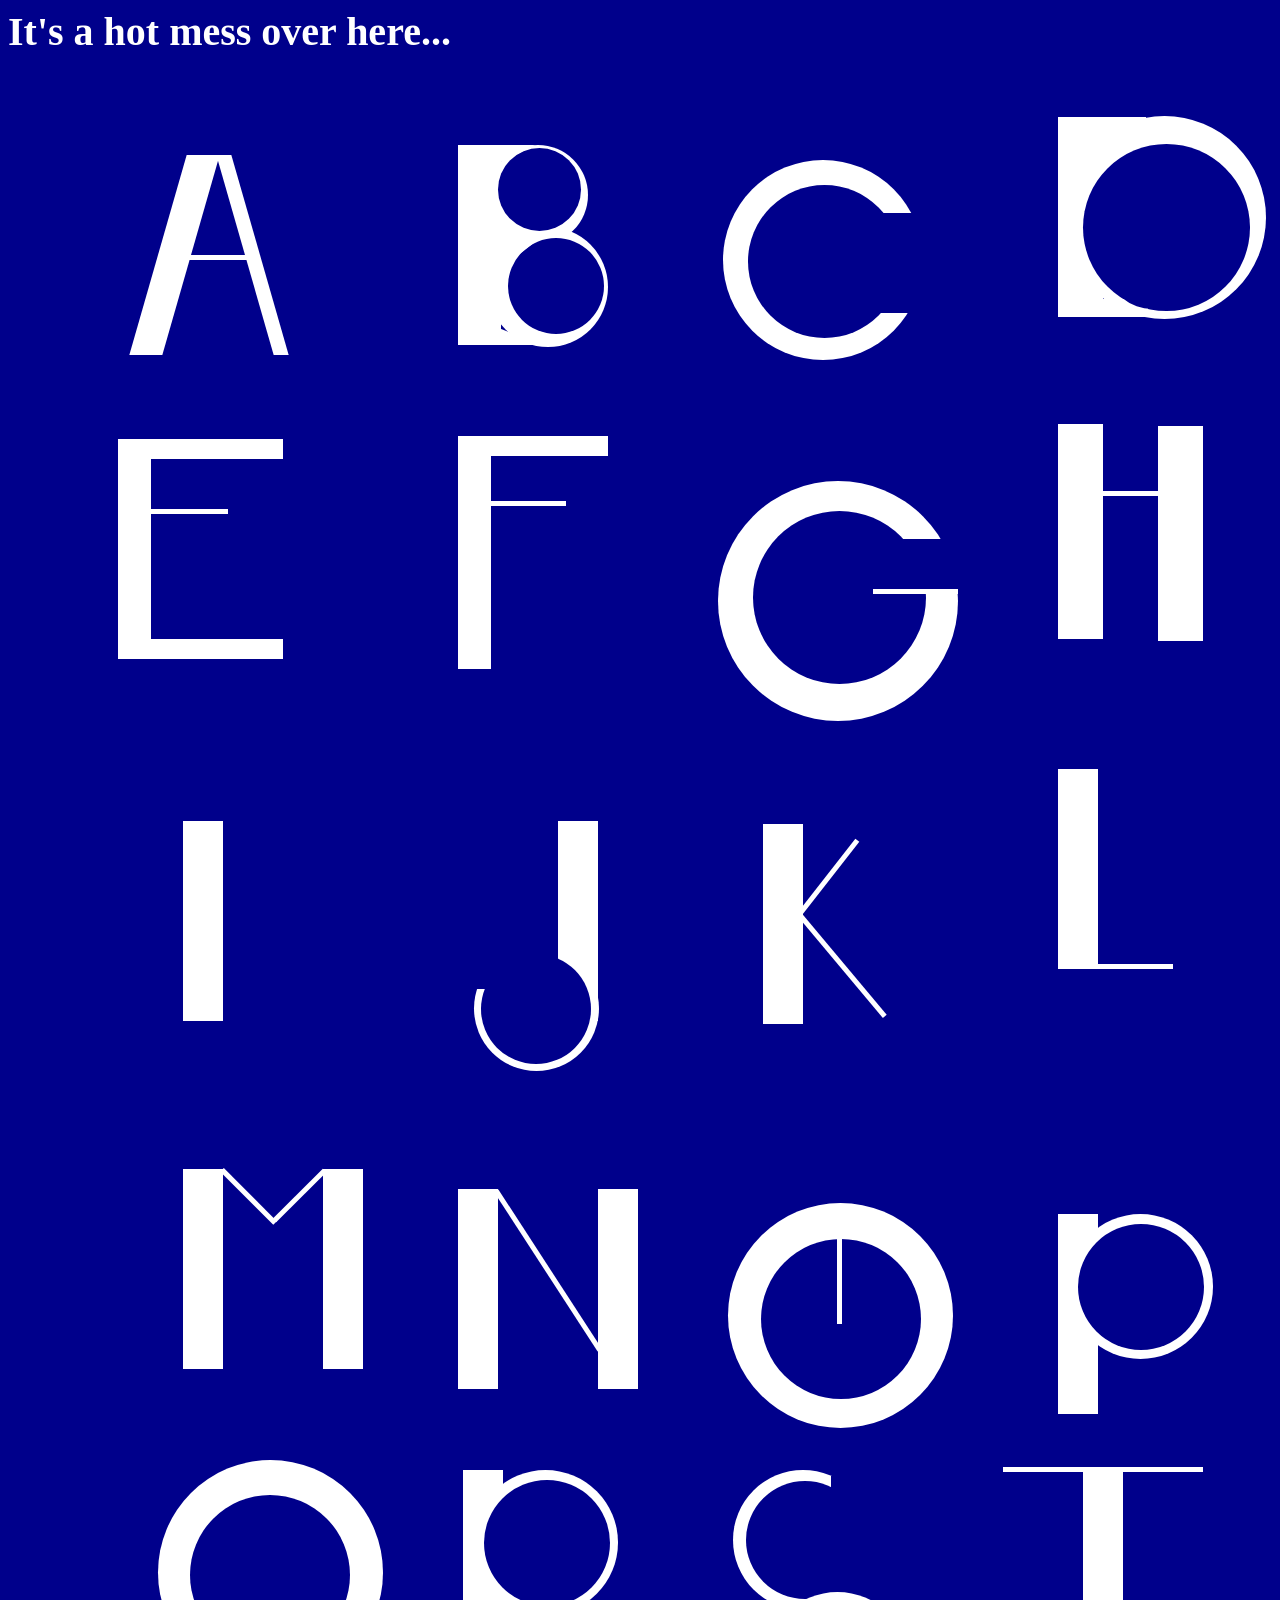
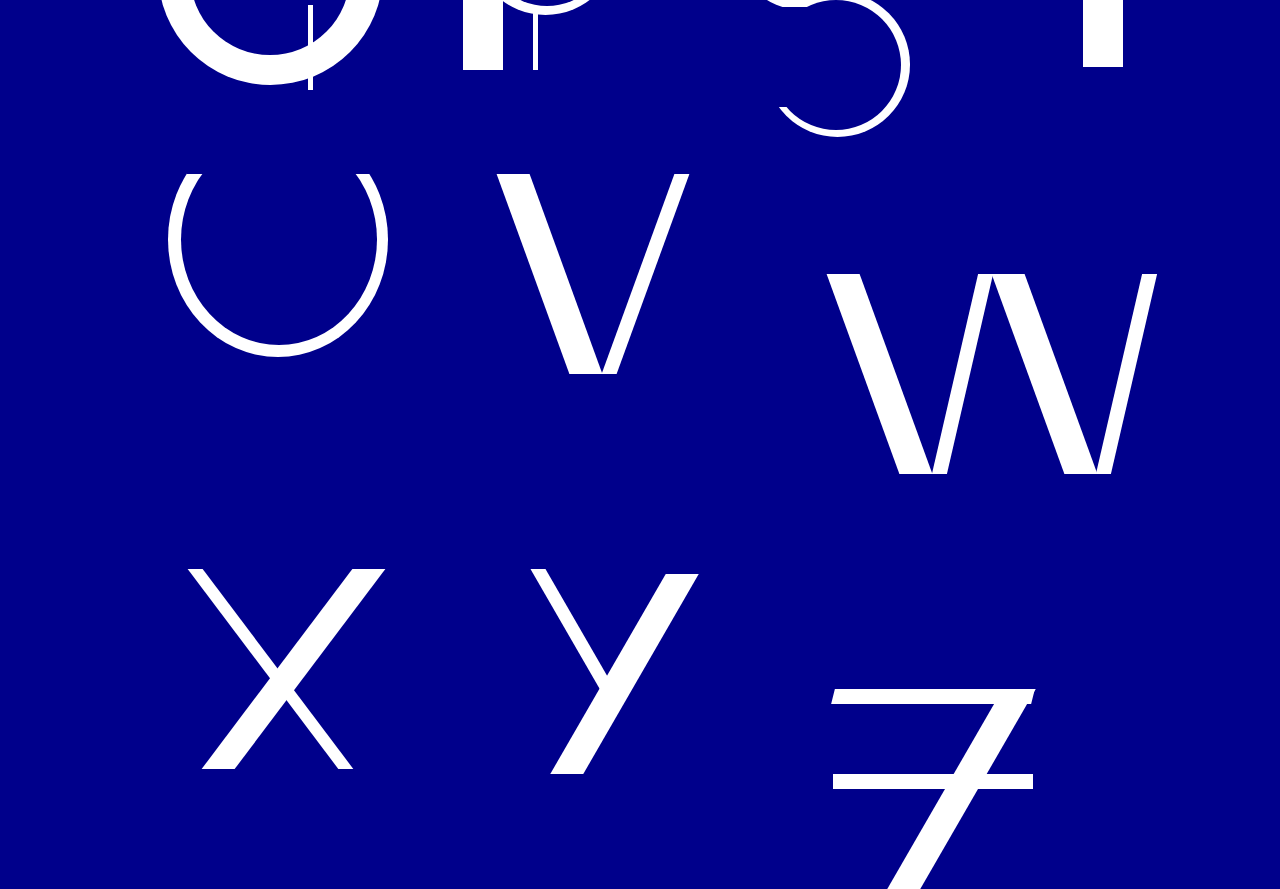
<file: AlphabetMess.html>
<!doctype.html> 
<html>
	<head> 

		<title> AL pha bet</title>

		<link rel="stylesheet" href="AlphabetMessMain.css">

	</head>

	<body>

		<h1> It's a hot mess over here... </h1>

		<div class="A01"></div>
		<div class="A02"></div>
		<div class="A03"></div>

		<div class="B01"></div>
		<div class="B02"></div>
		<div class="B03"></div>
		<div class="B04"></div>
		<div class="B05"></div>
		<div class="B06"></div>
		<div class="B07"></div>
		<div class="B08"></div>

		<div class="C01"></div>
		<div class="C02"></div>
		<div class="C03"></div>

		<div class="D01"></div>
		<div class="D02"></div>
		<div class="D03"></div>
		<div class="D04"></div>
		<div class="D05"></div>
		<div class="D06"></div>

		<div class="E01"></div>
		<div class="E02"></div>
		<div class="E03"></div>
		<div class="E04"></div>

		<div class="F01"></div>
		<div class="F02"></div>
		<div class="F03"></div>

		<div class="G01"></div>
		<div class="G02"></div>
		<div class="G03"></div>
		<div class="G04"></div>

		<div class="H01"></div>
		<div class="H02"></div>
		<div class="H03"></div>

		<div class="I01"></div>

		<div class="J01"></div>
		<div class="J02"></div>
		<div class="J03"></div>
		<div class="J04"></div>

		<div class="K01"></div>
		<div class="K02"></div>
		<div class="K03"></div>

		<div class="L01"></div>
		<div class="L02"></div>

		<div class="M01"></div>
		<div class="M02"></div>
		<div class="M03"></div>
		<div class="M04"></div>

		<div class="N01"></div>
		<div class="N02"></div>
		<div class="N03"></div>

		<div class="O01"></div>
		<div class="O02"></div>
		<div class="O03"></div>

		<div class="P01"></div>
		<div class="P02"></div>
		<div class="P03"></div>

		<div class="Q01"></div>
		<div class="Q02"></div>
		<div class="Q03"></div>

		<div class="R01"></div>
		<div class="R02"></div>
		<div class="R03"></div>
		<div class="R04"></div>

		<div class="S01"></div>
		<div class="S02"></div>
		<div class="S03"></div>
		<div class="S04"></div>
		<div class="S05"></div>
		<div class="S06"></div>
		<div class="S07"></div>
		<div class="S08"></div>

		<div class="T01"></div>
		<div class="T02"></div>

		<div class="U01"></div>
		<div class="U02"></div>
		<div class="U03"></div>

		<div class="V01"></div>
		<div class="V02"></div>

		<div class="W01"></div>
		<div class="W02"></div>
		<div class="W03"></div>
		<div class="W04"></div>

		<div class="X01"></div>
		<div class="X02"></div>

		<div class="Y01"></div>
		<div class="Y02"></div>
		
		<div class="Z01"></div>
		<div class="Z02"></div>
		<div class="Z03"></div>

	</body>
</html>
</file>
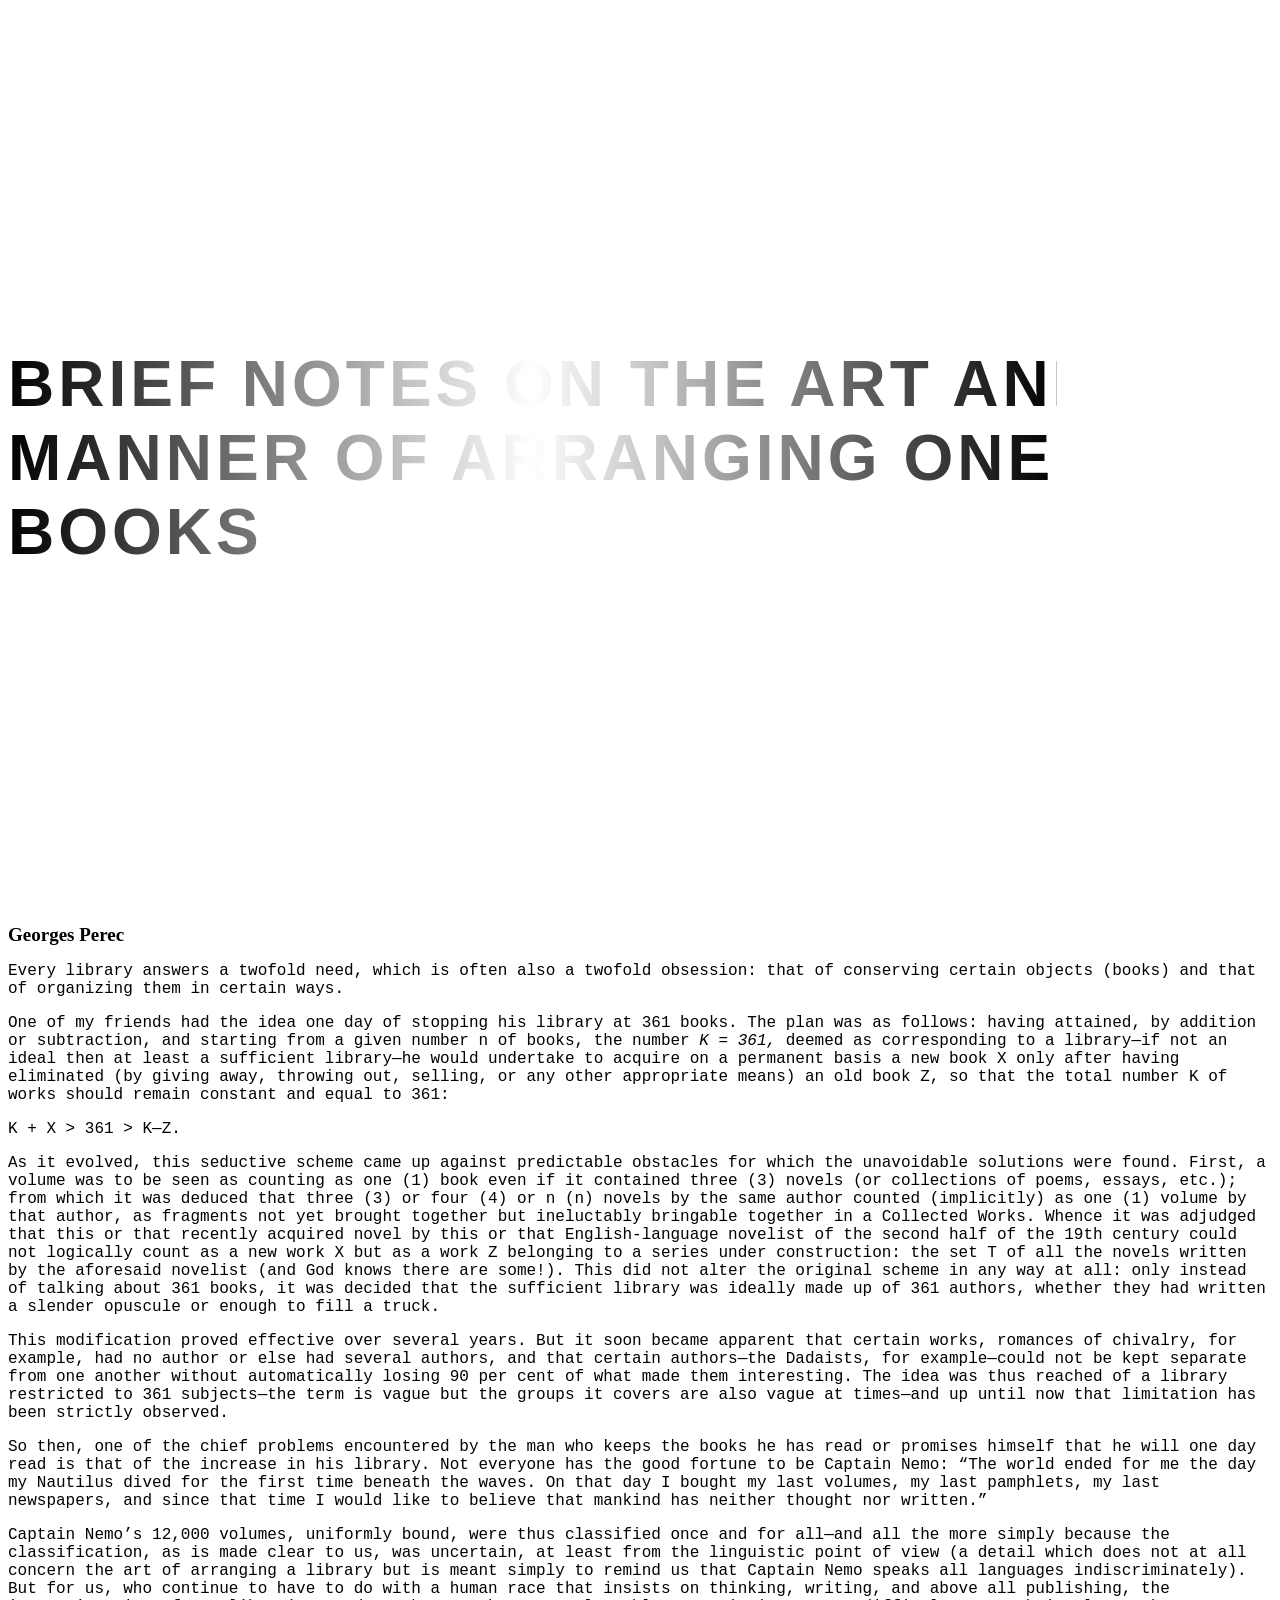
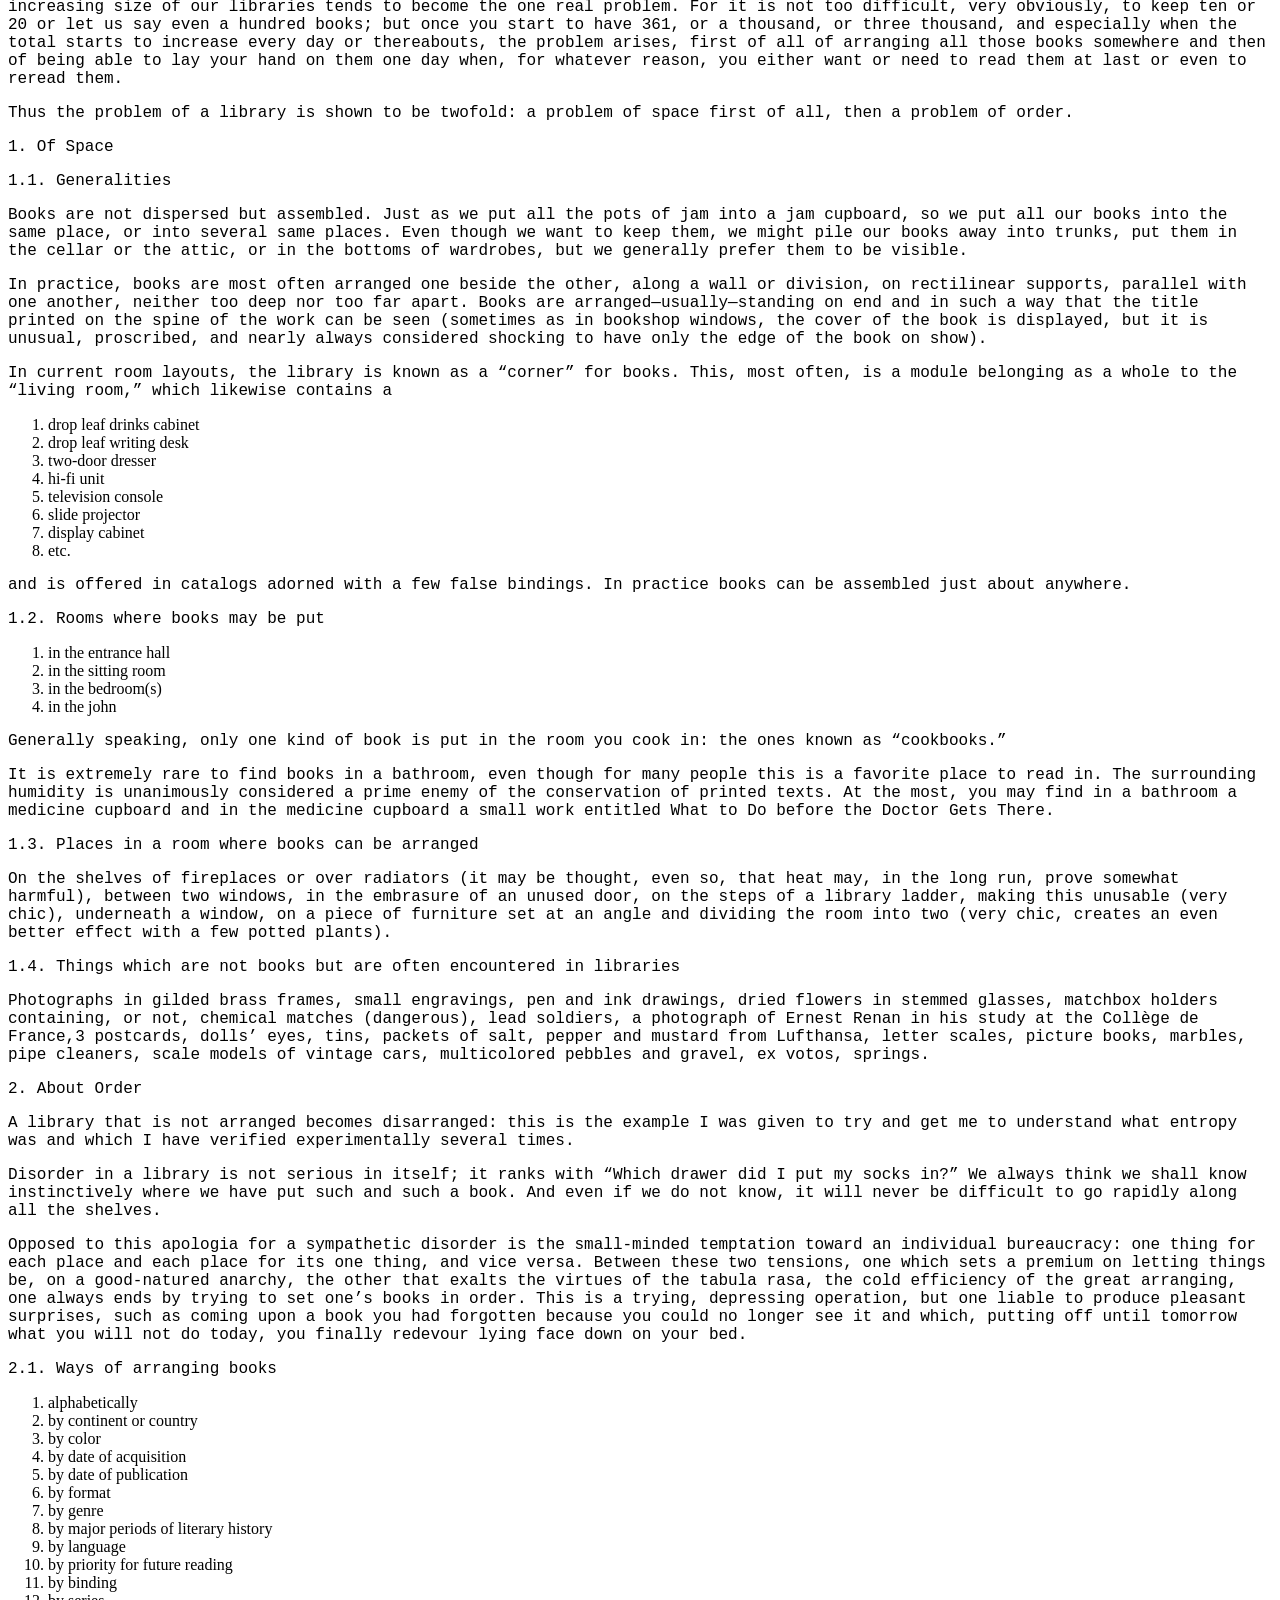
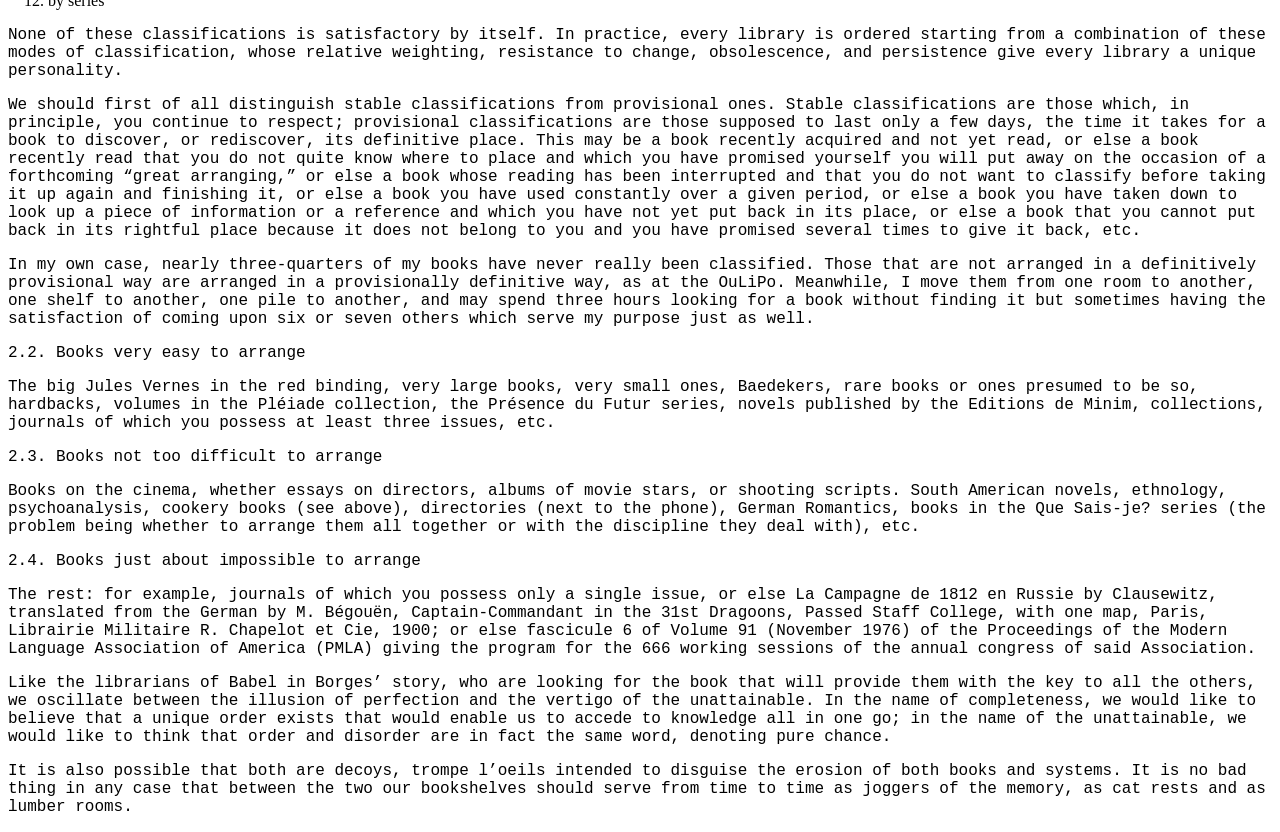
<file: Perec.html>
<!doctype html>

<!-- 
--> 

<html>
	<head>
		<title> That Book </title>	

		<link rel="stylesheet" href="PerecMain.css">

	<body>

	<h1> Brief Notes on the Art and Manner of Arranging One’s Books </h1>

	<h2> Georges Perec </h2>

<p> Every library answers a twofold need, which is often also a twofold obsession: that of conserving certain objects (books) and that of organizing them in certain ways. 
</p>

<p> 
One of my friends had the idea one day of stopping his library at 361 books. The plan was as follows: having attained, by addition or subtraction, and starting from a given number n of books, the number <em> K = 361,</em> deemed as corresponding to a library—if not an ideal then at least a sufficient library—he would undertake to acquire on a permanent basis a new book X only after having eliminated (by giving away, throwing out, selling, or any other appropriate means) an old book Z, so that the total number K of works should remain constant and equal to 361:
</p>

<p class="big"> K + X > 361 > K—Z.</p>

<p> 
As it evolved, this seductive scheme came up against predictable obstacles for which the unavoidable solutions were found. First, a volume was to be seen as counting as one (1) book even if it contained three (3) novels (or collections of poems, essays, etc.); from which it was deduced that three (3) or four (4) or n (n) novels by the same author counted (implicitly) as one (1) volume by that author, as fragments not yet brought together but ineluctably bringable together in a Collected Works. Whence it was adjudged that this or that recently acquired novel by this or that English-language novelist of the second half of the 19th century could not logically count as a new work X but as a work Z belonging to a series under construction: the set T of all the novels written by the aforesaid novelist (and God knows there are some!). This did not alter the original scheme in any way at all: only instead of talking about 361 books, it was decided that the sufficient library was ideally made up of 361 authors, whether they had written a slender opuscule or enough to fill a truck.
</p>

<p> 
This modification proved effective over several years. But it soon became apparent that certain works, romances of chivalry, for example, had no author or else had several authors, and that certain authors—the Dadaists, for example—could not be kept separate from one another without automatically losing 90 per cent of what made them interesting. The idea was thus reached of a library restricted to 361 subjects—the term is vague but the groups it covers are also vague at times—and up until now that limitation has been strictly observed.
</p>

<p> 
So then, one of the chief problems encountered by the man who keeps the books he has read or promises himself that he will one day read is that of the increase in his library. Not everyone has the good fortune to be Captain Nemo: “The world ended for me the day my Nautilus dived for the first time beneath the waves. On that day I bought my last volumes, my last pamphlets, my last newspapers, and since that time I would like to believe that mankind has neither thought nor written.”
</p>

<p> 
Captain Nemo’s 12,000 volumes, uniformly bound, were thus classified once and for all—and all the more simply because the classification, as is made clear to us, was uncertain, at least from the linguistic point of view (a detail which does not at all concern the art of arranging a library but is meant simply to remind us that Captain Nemo speaks all languages indiscriminately). But for us, who continue to have to do with a human race that insists on thinking, writing, and above all publishing, the increasing size of our libraries tends to become the one real problem. For it is not too difficult, very obviously, to keep ten or 20 or let us say even a hundred books; but once you start to have 361, or a thousand, or three thousand, and especially when the total starts to increase every day or thereabouts, the problem arises, first of all of arranging all those books somewhere and then of being able to lay your hand on them one day when, for whatever reason, you either want or need to read them at last or even to reread them.
</p>

<p> 
Thus the problem of a library is shown to be twofold: a problem of space first of all, then a problem of order.
</p>

<p> 1. Of Space </p>

<p> 1.1. Generalities </p>

<p> 
Books are not dispersed but assembled. Just as we put all the pots of jam into a jam cupboard, so we put all our books into the same place, or into several same places. Even though we want to keep them, we might pile our books away into trunks, put them in the cellar or the attic, or in the bottoms of wardrobes, but we generally prefer them to be visible.
</p>

<p> 
In practice, books are most often arranged one beside the other, along a wall or division, on rectilinear supports, parallel with one another, neither too deep nor too far apart. Books are arranged—usually—standing on end and in such a way that the title printed on the spine of the work can be seen (sometimes as in bookshop windows, the cover of the book is displayed, but it is unusual, proscribed, and nearly always considered shocking to have only the edge of the book on show).
</p>

<p> 
In current room layouts, the library is known as a “corner” for books. This, most often, is a module belonging as a whole to the “living room,” which likewise contains a
</p>

<ol>
<li> drop leaf drinks cabinet </li>
<li> drop leaf writing desk </li>
<li> two-door dresser </li>
<li> hi-fi unit </li>
<li> television console </li>
<li> slide projector </li>
<li> display cabinet </li>
<li> etc. </li>

</ol>

<p> 
and is offered in catalogs adorned with a few false bindings. In practice books can be assembled just about anywhere.
</p>

<p class="first">
1.2. Rooms where books may be put
</p>

<ol>
<li> in the entrance hall </li>
<li> in the sitting room </li>
<li> in the bedroom(s) </li>
<li> in the john </li>
</ol>

<p> 
Generally speaking, only one kind of book is put in the room you cook in: the ones known as “cookbooks.”
</p>

<p> 
It is extremely rare to find books in a bathroom, even though for many people this is a favorite place to read in. The surrounding humidity is unanimously considered a prime enemy of the conservation of printed texts. At the most, you may find in a bathroom a medicine cupboard and in the medicine cupboard a small work entitled What to Do before the Doctor Gets There.
</p>

<p> 
1.3. Places in a room where books can be arranged
</p>

<p> 
On the shelves of fireplaces or over radiators (it may be thought, even so, that heat may, in the long run, prove somewhat harmful), between two windows, in the embrasure of an unused door, on the steps of a library ladder, making this unusable (very chic), underneath a window, on a piece of furniture set at an angle and dividing the room into two (very chic, creates an even better effect with a few potted plants).
</p>

<p> 
1.4. Things which are not books but are often encountered in libraries
</p>

<p> 
Photographs in gilded brass frames, small engravings, pen and ink drawings, dried flowers in stemmed glasses, matchbox holders containing, or not, chemical matches (dangerous), lead soldiers, a photograph of Ernest Renan in his study at the Collège de France,3 postcards, dolls’ eyes, tins, packets of salt, pepper and mustard from Lufthansa, letter scales, picture books, marbles, pipe cleaners, scale models of vintage cars, multicolored pebbles and gravel, ex votos, springs.
</p>

<p> 
2. About Order
</p>

<p> 
A library that is not arranged becomes disarranged: this is the example I was given to try and get me to understand what entropy was and which I have verified experimentally several times.
</p>

<p> 
Disorder in a library is not serious in itself; it ranks with “Which drawer did I put my socks in?” We always think we shall know instinctively where we have put such and such a book. And even if we do not know, it will never be difficult to go rapidly along all the shelves.
</p>

<p> 
Opposed to this apologia for a sympathetic disorder is the small-minded temptation toward an individual bureaucracy: one thing for each place and each place for its one thing, and vice versa. Between these two tensions, one which sets a premium on letting things be, on a good-natured anarchy, the other that exalts the virtues of the tabula rasa, the cold efficiency of the great arranging, one always ends by trying to set one’s books in order. This is a trying, depressing operation, but one liable to produce pleasant surprises, such as coming upon a book you had forgotten because you could no longer see it and which, putting off until tomorrow what you will not do today, you finally redevour lying face down on your bed.
</p>

<p> 2.1. Ways of arranging books </p>

<ol>
<li> alphabetically </li>
<li> by continent or country </li>
<li> by color </li>
<li> by date of acquisition </li>
<li> by date of publication </li>
<li> by format </li>
<li> by genre </li>
<li> by major periods of literary history </li>
<li> by language </li>
<li> by priority for future reading </li>
<li> by binding </li>
<li> by series </li>
</ol>

<p>
None of these classifications is satisfactory by itself. In practice, every library is ordered starting from a combination of these modes of classification, whose relative weighting, resistance to change, obsolescence, and persistence give every library a unique personality.
</p>

<p> 
We should first of all distinguish stable classifications from provisional ones. Stable classifications are those which, in principle, you continue to respect; provisional classifications are those supposed to last only a few days, the time it takes for a book to discover, or rediscover, its definitive place. This may be a book recently acquired and not yet read, or else a book recently read that you do not quite know where to place and which you have promised yourself you will put away on the occasion of a forthcoming “great arranging,” or else a book whose reading has been interrupted and that you do not want to classify before taking it up again and finishing it, or else a book you have used constantly over a given period, or else a book you have taken down to look up a piece of information or a reference and which you have not yet put back in its place, or else a book that you cannot put back in its rightful place because it does not belong to you and you have promised several times to give it back, etc.
</p>

<p> 
In my own case, nearly three-quarters of my books have never really been classified. Those that are not arranged in a definitively provisional way are arranged in a provisionally definitive way, as at the OuLiPo. Meanwhile, I move them from one room to another, one shelf to another, one pile to another, and may spend three hours looking for a book without finding it but sometimes having the satisfaction of coming upon six or seven others which serve my purpose just as well.
</p>

<p> 
2.2. Books very easy to arrange
</p>

<p> 
The big Jules Vernes in the red binding, very large books, very small ones, Baedekers, rare books or ones presumed to be so, hardbacks, volumes in the Pléiade collection, the Présence du Futur series, novels published by the Editions de Minim, collec­tions, journals of which you possess at least three issues, etc.
</p>

<p> 
2.3. Books not too difficult to arrange
</p>

<p> 
Books on the cinema, whether essays on directors, albums of movie stars, or shooting scripts. South American novels, ethnology, psychoanalysis, cookery books (see above), directories (next to the phone), German Romantics, books in the Que Sais-je? series (the problem being whether to arrange them all together or with the discipline they deal with), etc.
</p>

<p> 
2.4. Books just about impossible to arrange
</p>

<p> 
The rest: for example, journals of which you possess only a single issue, or else La Campagne de 1812 en Russie by Clausewitz, translated from the German by M. Bégouën, Captain-Commandant in the 31st Dragoons, Passed Staff College, with one map, Paris, Librairie Militaire R. Chapelot et Cie, 1900; or else fascicule 6 of Volume 91 (November 1976) of the Proceedings of the Modern Language Association of America (PMLA) giving the program for the 666 working sessions of the annual congress of said Association.
</p>

<p> 
Like the librarians of Babel in Borges’ story, who are looking for the book that will provide them with the key to all the others, we oscillate between the illusion of perfection and the vertigo of the unattainable. In the name of completeness, we would like to believe that a unique order exists that would enable us to accede to knowledge all in one go; in the name of the unattainable, we would like to think that order and disorder are in fact the same word, denoting pure chance.
</p>

<p> 
It is also possible that both are decoys, trompe l’oeils intended to disguise the erosion of both books and systems. It is no bad thing in any case that between the two our bookshelves should serve from time to time as joggers of the memory, as cat rests and as lumber rooms.
</p>

	</body>
</file>
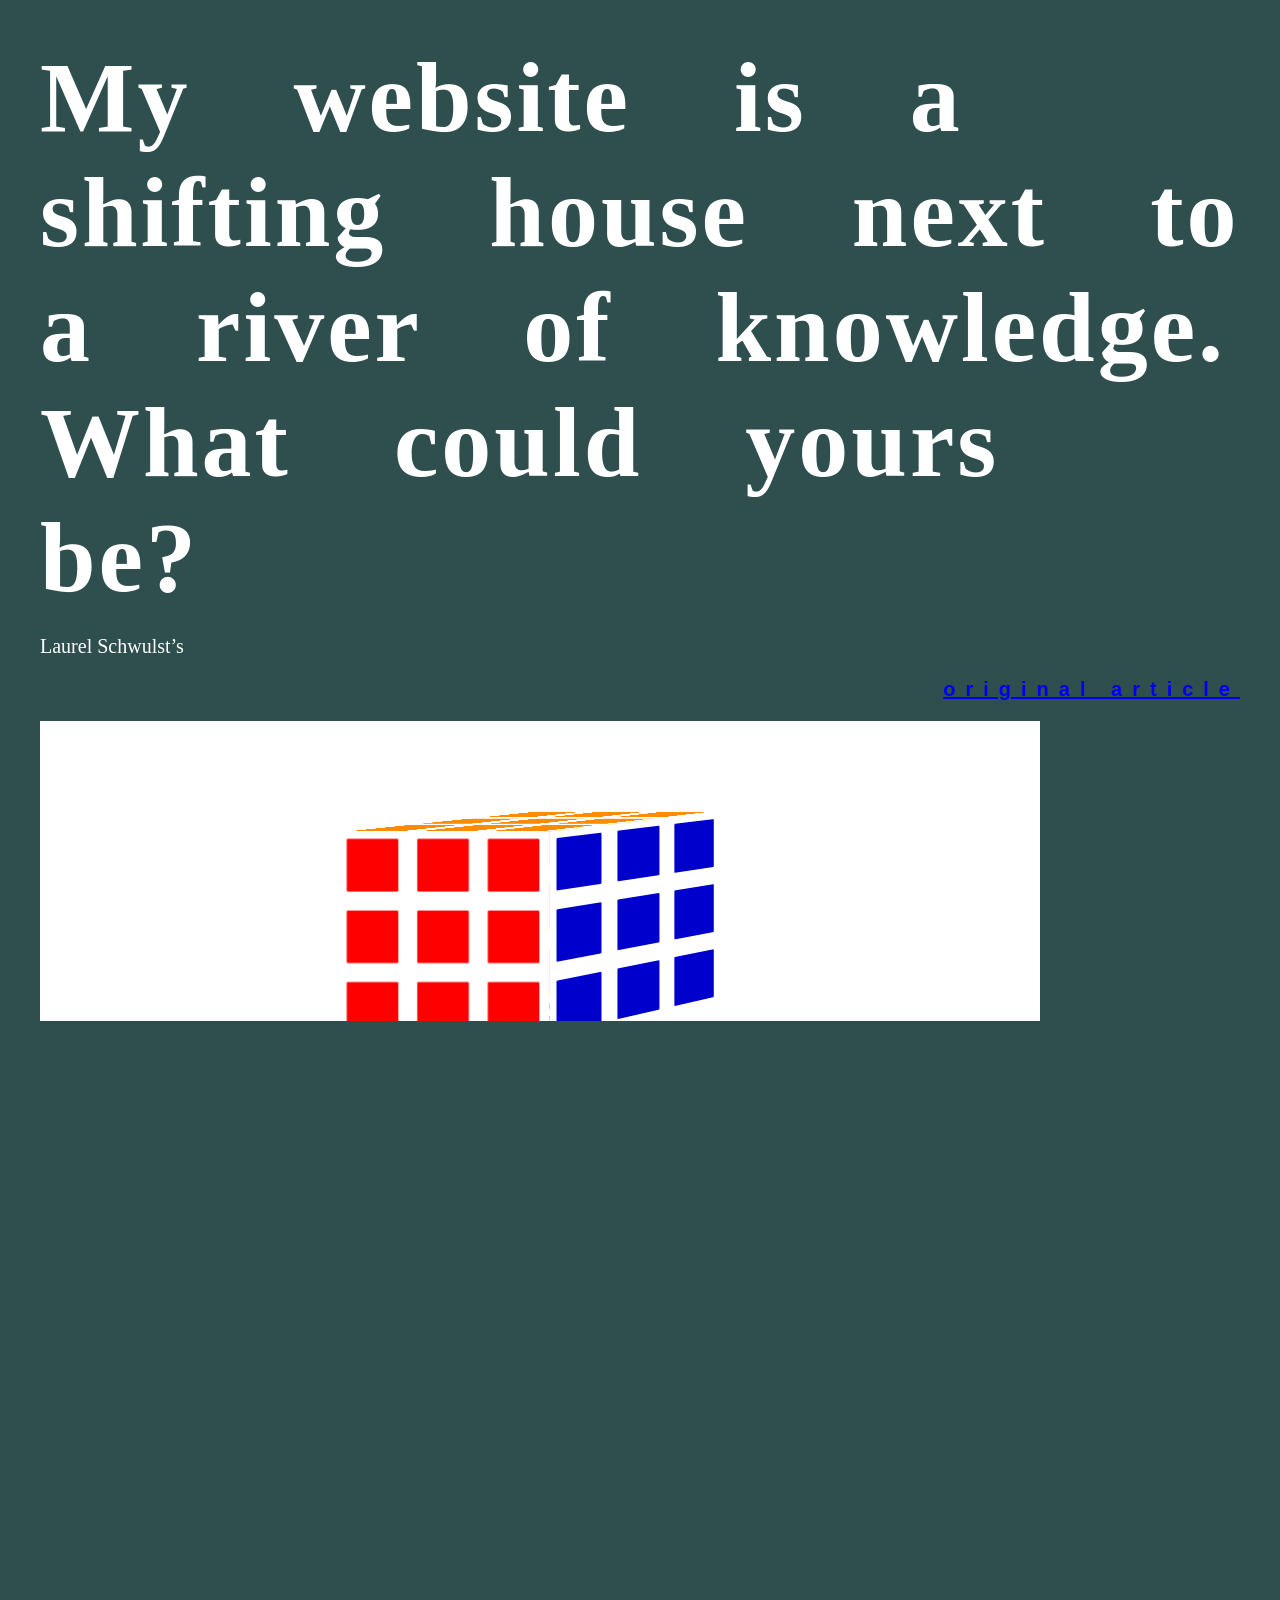
<file: Reading Response 03/RR03index.html>
<!DOCTYPE html>
  <html>
  		<head>

  			<title> Reading Response Three</title>
  			<link rel="stylesheet" href="css/RR03style.css">

  		</head>

	<body>

			<h1>  My website is a 
				  shifting house next to
				  a river of knowledge. 
				  What could yours be? 
			</h1>
 	
 			<h2> Laurel Schwulst’s </h2>

 			<p class="originallink">

 				<a href="https://thecreativeindependent.com/people/laurel-schwulst-my-website-is-a-shifting-house-next-to-a-river-of-knowledge-what-could-yours-be/"> original article</a>

 			</p>

<div class="wrapper">

<!-- Answers -->

  <div class="section2">
    		<p> Based on Laurel Schwulst’s perspective, Schwulst, advocates for individual websites over social media accounts because websites allow designers to be expressive, whereas, social media holds a specific structure. In her article, Schwulst states, “they allow the author to create not only works (the “objects”) but also the world (the rooms, the arrangement of rooms, the architecture!).” Meaning, designers create the guidelines for their websites, they are not permanent. In contrast to social media, most platforms, such as Instagram and Facebook have a steady structure that users follow, making this form of self-representation very limited. Platforms like Instagram, tailor your discovery feed based on specific interests to you as a user. In addition, Instagram will expose your account to other users who share similar interests as you, which, in my opinion makes it harder to reach a larger, more versatile audience.</p>
   			
   			<p> Additionally, I agree with Laurel Schwulst and her advocation of individual websites over social media. I believe that individual websites are a better form of self-representation and growth since it is something that is always expanding and never thoroughly complete. Websites can always be tailored and redesigned to your relevance as a designer, and it can always transform into something better. Individual websites provide freedom with how you present yourself, you make the rules and guidelines. Further, social media platforms come with a structured grid that the user must follow, this creates boundaries on what the designer can offer. For example, Instagram follows a three column grid and has a standard post dimension of 1080px by 1080px, that users are compelled to use and cannot alter.</p>

			<p> Individual websites contain a higher volume of flexibility and power in comparison to social media. Individual websites will help you build your brand and your business and it will be exposed to a wide variety of individuals who are dying to discover something new and innovative. Within a single web page, you can create a narrative that provides all of the information a client may need to see, upon request to collaborate. In addition, web analytics can give designers more business insight than any social media platform, as mentioned earlier, your social media platform is tailored to your needs and your profiles will have a limited audience. Whereas, web domains are opened to any one and can be viewed at any time. In contrast, most social media accounts will only appear to those who share similar interests as you, which in my opinion, hinders your chances of being exposed to others all around the world and gaining lifetime opportunities.</p>
  </div>

 	 <div class="section3">

    		<p>In my opinion, a website is like Rubik's cube; a small yet complexed form of activity, that awards you with a huge sense of accomplishment. When you start the process of decoding a Rubik’s cube it seems very complexed and almost impossible, after all of the trial and error and countless attempts to help solve the equation, everything comes quickly and naturally. At the end of the Rubik’s cube, you look at it and say to yourself, “wow, I really did that?”, and to me, that’s how web design works. You go through numerous rounds of experimentation along with endless phases of research and development, just to solve your own predicament. When you understand the variables and fundamentals of web design, that alone allows you to expand and be more experimental with your work.</p>

  	</div>

<!-- Questions -->

 			 <h4 class="box ad1"> 1. Why does Laurel Schwulst (Links to an external site.) advocate for individual websites over social media? Do you agree with her? Please explain your answer.
  			 </h4>

 			 <h5 class="box ad2"> 2. In this article, Schwulst outlines several metaphors defining the behaviour of websites. Write a paragraph describing your own metaphor for a website. Put that text into its own simple website designed to extend that comparison. Upload it to your github server and post the link here.
  			 </h5>

 <!-- Cube Code -->

<div id="rubix-cube">
  	<div class="cube">
    	<div class="up">
     				 <span></span>
      				 <span></span>
     				 <span></span>
     				 <span></span>
     				 <span></span>
     				 <span></span>
     				 <span></span>
     				 <span></span>
     				 <span></span>
    	</div>

   		<div class="right">
      				<span></span>
      				<span></span>
      				<span></span>
      				<span></span>
      				<span></span>
      				<span></span>
      				<span></span>
      				<span></span>
      				<span></span>
    	</div>

   		<div class="front">
      				<span></span>
      				<span></span>
      				<span></span>
      				<span></span>
      				<span></span>
      				<span></span>
      				<span></span>
      				<span></span>
      				<span></span>
    	</div>
   
  		<div class="left">
     				 <span></span>
     				 <span></span>
     				 <span></span>
     				 <span></span>
     				 <span></span>
     				 <span></span>
     				 <span></span>
     				 <span></span>
     				 <span></span>
    	</div>

    	<div class="down">
      				 <span></span>
      				 <span></span>
      				 <span></span>
      				 <span></span>
      				 <span></span>
      				 <span></span>
      				 <span></span>
      				 <span></span>
      				 <span></span>
   		</div>

   		<div class="back">
      				 <span></span>
      				 <span></span>
      				 <span></span>
      				 <span></span>
      				 <span></span>
      				 <span></span>
      				 <span></span>
      				 <span></span>
      				 <span></span>
    	</div>
	</div>
</div>

	</body>
  </html>
</file>
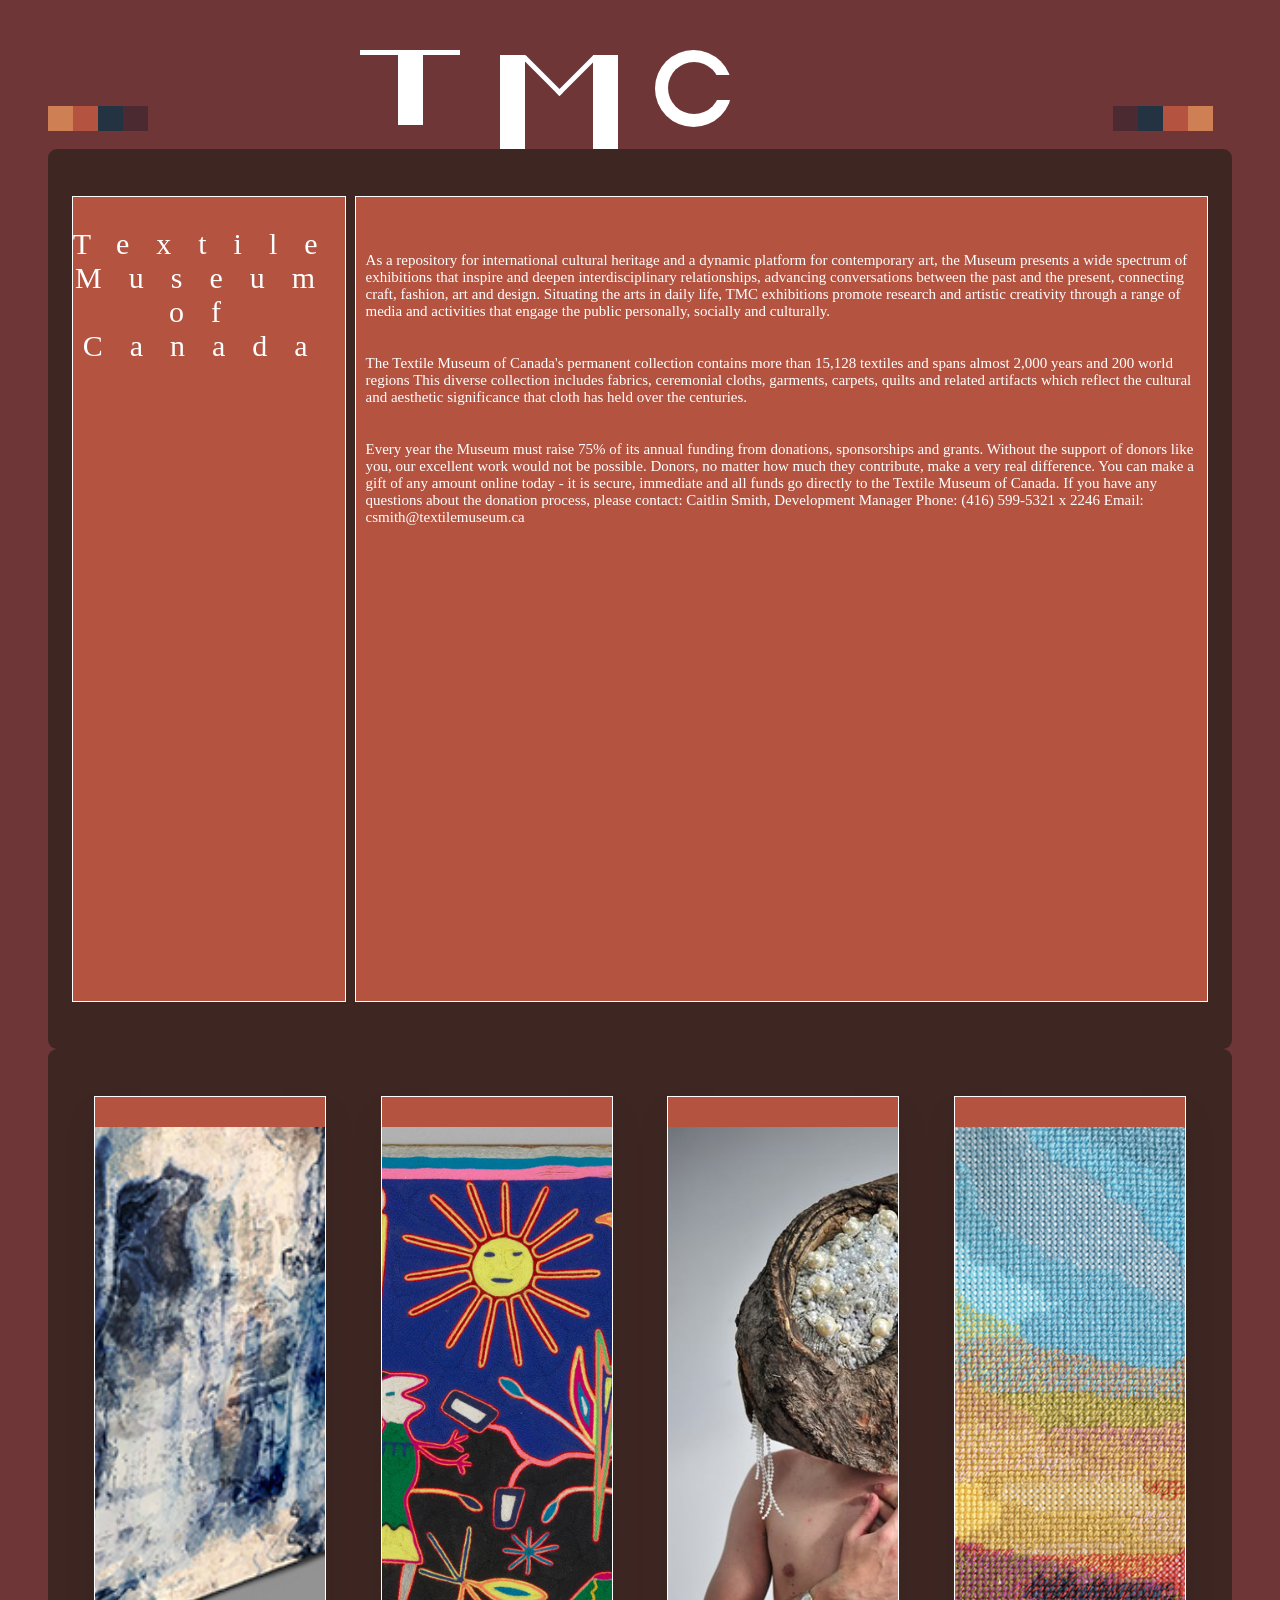
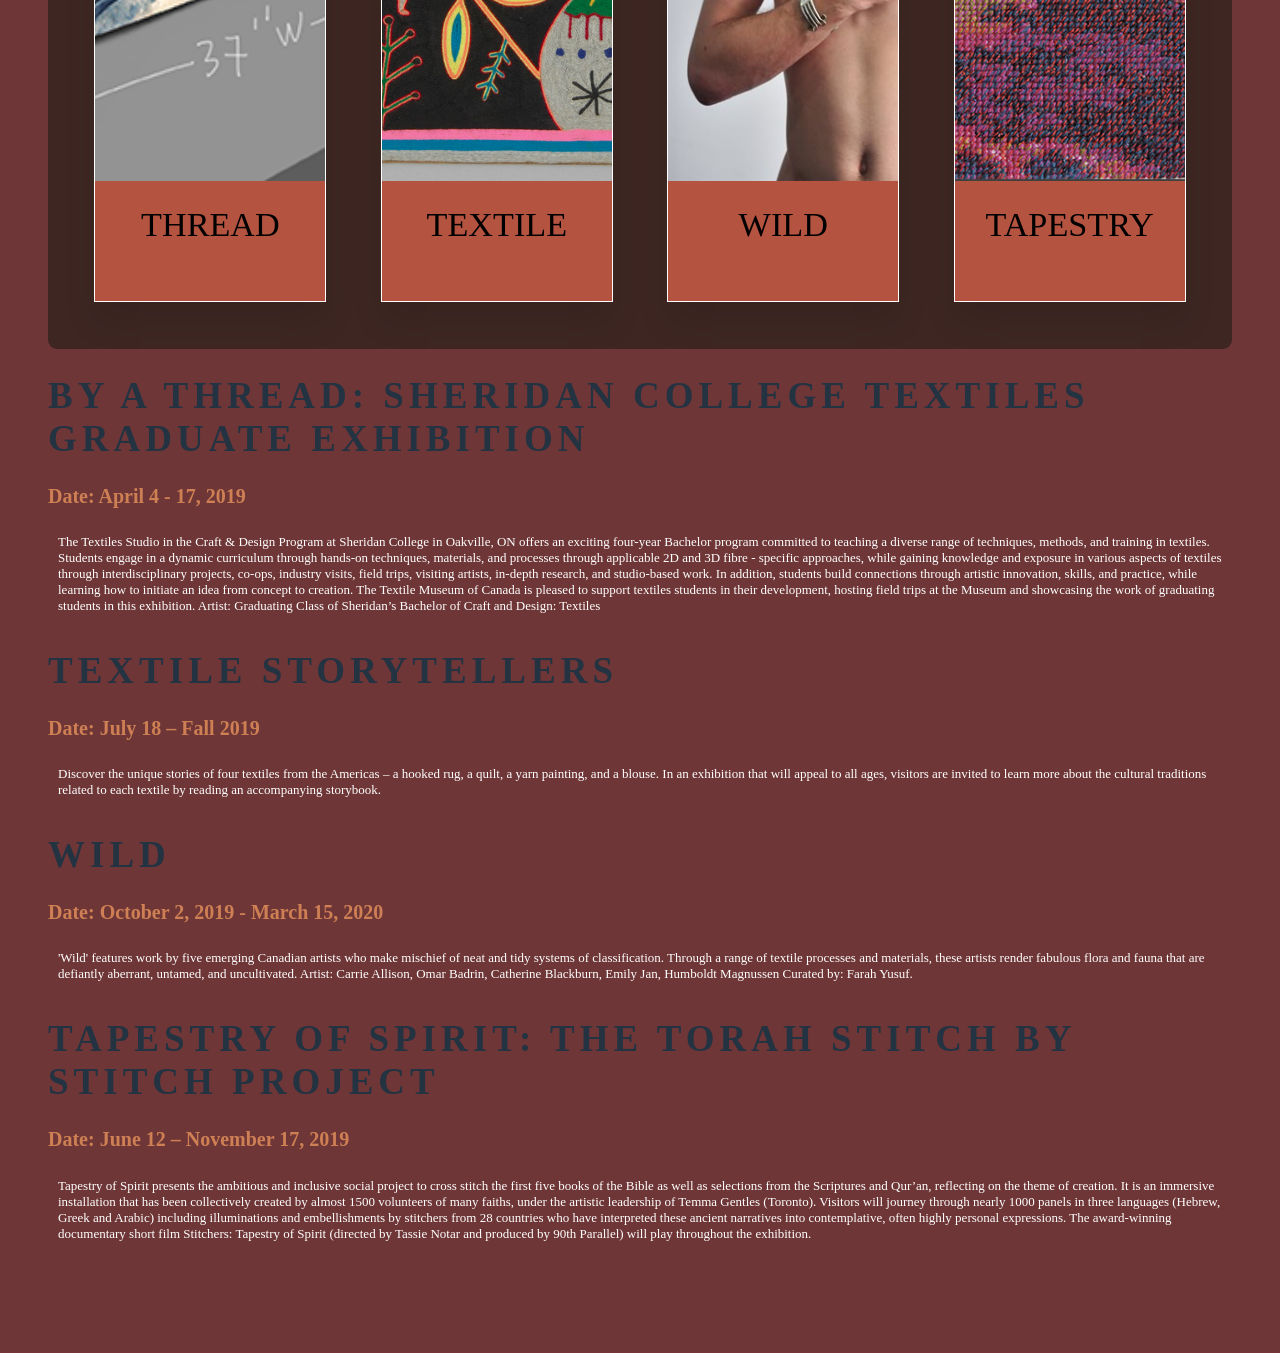
<file: Web Poster 01/Poster.html>
<!DOCTYPE html>
    <html>
        <head>
                <title> TMC </title>
                <link rel="stylesheet" type="text/css" href="Poster.css">
        </head>

<body>
                    <div class="T01"></div>
                    <div class="T02"></div>

                    <div class="M01"></div>
                    <div class="M02"></div>
                    <div class="M03"></div>
                    <div class="M04"></div>

                    <div class="C01"></div>
                    <div class="C02"></div>
                    <div class="C03"></div>
&nbsp;&nbsp;
                    <div class="shapeS"></div>
                    <div class="shapeQ"></div>
                    <div class="shapeU"></div>
                    <div class="shapeA"></div>

                    <div class="shapeB"></div>
                    <div class="shapeO"></div>
                    <div class="shapeX"></div>
                    <div class="shapeXX"></div>
&nbsp;&nbsp;

&nbsp;&nbsp;
                    <div class="container">
                    <div class="item1"> Textile Museum of Canada </div>
                    <div class="item3">
                    <p> As a repository for international cultural heritage and a dynamic platform for contemporary art, the Museum presents a wide spectrum of exhibitions that inspire and deepen interdisciplinary relationships, advancing conversations between the past and the present, connecting craft, fashion, art and design. Situating the arts in daily life, TMC exhibitions promote research and artistic creativity through a range of media and activities that engage the public personally, socially and culturally.</p>

                    <p>The Textile Museum of Canada's permanent collection contains more than 15,128 textiles and spans almost 2,000 years and 200 world regions

                    This diverse collection includes fabrics, ceremonial cloths, garments, carpets, quilts and related artifacts which reflect the cultural and aesthetic significance that cloth has held over the centuries.</p>

                    <p> Every year the Museum must raise 75% of its annual funding from donations, sponsorships and grants. Without the support of donors like you, our excellent work would not be possible.

                    Donors, no matter how much they contribute, make a very real difference. You can make a gift of any amount online today - it is secure, immediate and all funds go directly to the Textile Museum of Canada.

                    If you have any questions about the donation process, please contact:
                    <il> 
                    Caitlin Smith, Development Manager 
                    Phone: (416) 599-5321 x 2246
                    Email: csmith@textilemuseum.ca
                    </il> </p>

                    </div>  
                    </div>

    <div class="container">

  <div class="box">
    <img class="Thread" src="Thread.png">
    <span> THREAD </span>
  </div>

  <div class="box">
    <img src="Textile.jpg">
    <span> TEXTILE </span>
  </div>

  <div class="box">
    <img src="Pearl-and-Log-Helemet.jpg">
    <span> WILD </span>
  </div>

  <div class="box">
    <img src="Tapestry.jpg">
    <span> TAPESTRY </span>
  </div>

</div>


    <h1> BY A THREAD: SHERIDAN COLLEGE TEXTILES GRADUATE EXHIBITION </h1>
        <h2> Date: April 4 - 17, 2019 </h2>
            <p class="text"> The Textiles Studio in the Craft & Design Program at Sheridan College in Oakville, ON offers an exciting four-year Bachelor program committed to teaching a diverse range of techniques, methods, and training in textiles.  Students engage in a dynamic curriculum through hands-on techniques, materials, and processes through applicable 2D and 3D fibre - specific approaches, while gaining knowledge and exposure in various aspects of textiles through interdisciplinary projects, co-ops, industry visits, field trips, visiting artists, in-depth research, and studio-based work. In addition, students build connections through artistic innovation, skills, and practice, while learning how to initiate an idea from concept to creation. The Textile Museum of Canada is pleased to support textiles students in their development, hosting field trips at the Museum and showcasing the work of graduating students in this exhibition.

            Artist: Graduating Class of Sheridan’s Bachelor of Craft and Design: Textiles</p>

     <h1> TEXTILE STORYTELLERS </h1>
        <h2> Date: July 18 – Fall 2019 </h2>
            <p class="text"> Discover the unique stories of four textiles from the Americas – a hooked rug, a quilt, a yarn painting, and a blouse. In an exhibition that will appeal to all ages, visitors are invited to learn more about the cultural traditions related to each textile by reading an accompanying storybook.</p>

    <h1> WILD </h1>
        <h2> Date: October 2, 2019 - March 15, 2020 </h2>
            <p class="text"> 'Wild' features work by five emerging Canadian artists who make mischief of neat and tidy systems of classification. Through a range of textile processes and materials, these artists render fabulous flora and fauna that are defiantly aberrant, untamed, and uncultivated.
            
            Artist: Carrie Allison, Omar Badrin, Catherine Blackburn, Emily Jan, Humboldt Magnussen
            Curated by: Farah Yusuf.</p>

    <h1> TAPESTRY OF SPIRIT: THE TORAH STITCH BY STITCH PROJECT <h1>
        <h2> Date: June 12 – November 17, 2019 </h2>
            <p class="text"> Tapestry of Spirit presents the ambitious and inclusive social project to cross stitch the first five books of the Bible as well as selections from the Scriptures and Qur’an, reflecting on the theme of creation. It is an immersive installation that has been collectively created by almost 1500 volunteers of many faiths, under the artistic leadership of Temma Gentles (Toronto). Visitors will journey through nearly 1000 panels in three languages (Hebrew, Greek and Arabic) including illuminations and embellishments by stitchers from 28 countries who have interpreted these ancient narratives into contemplative, often highly personal expressions.

            The award-winning documentary short film Stitchers: Tapestry of Spirit (directed by Tassie Notar and produced by 90th Parallel) will play throughout the exhibition.</p>

</body>

</html>






<!-- Notes -- 

    - just work
    - adjust alignment
    - colour scheme
    - text alignment not working, took out
    - image alignment not working, removed all 
    - added photo gallery, interferred with grid 
    - TMC Title (left column) would not center, used     padding did not work, not sure what else to do
    - online too confusing


    - THREAD, TAPESTRY, WILD, TEXTILE = all exhibitions
</file>
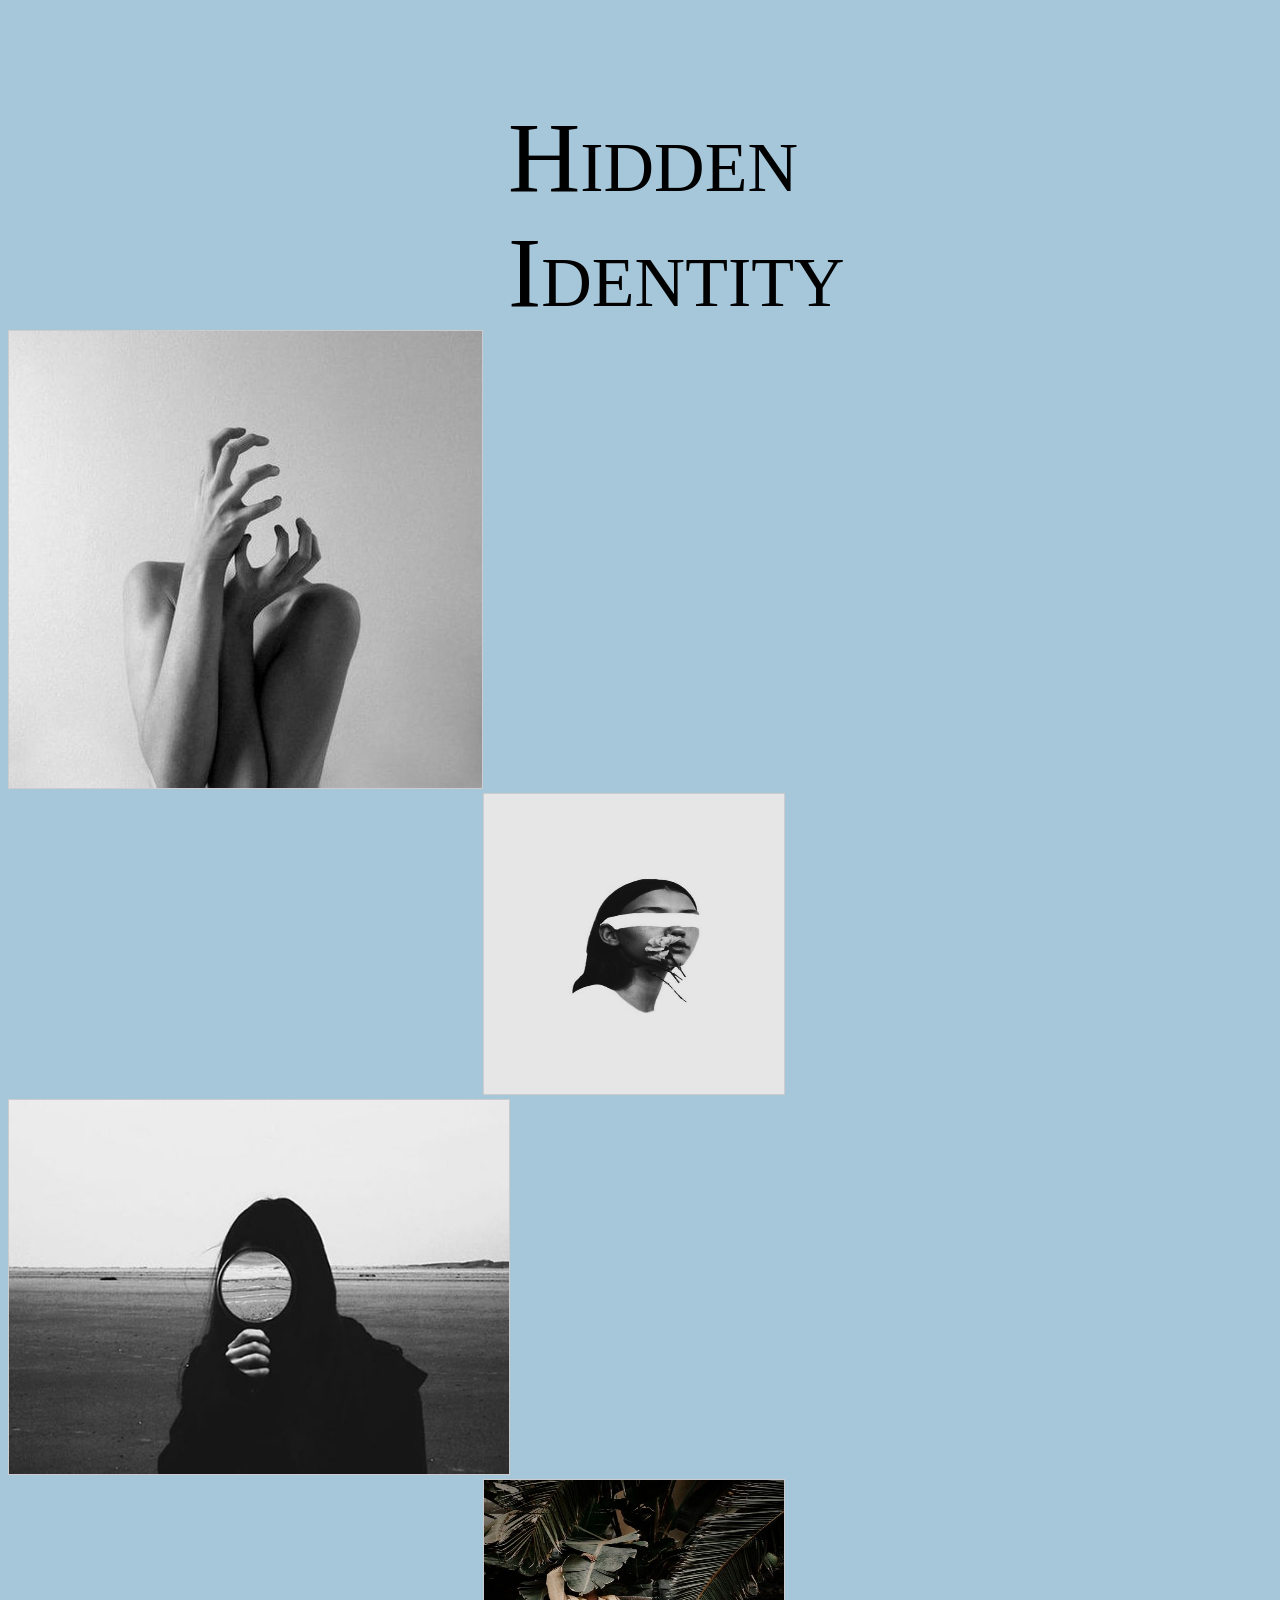
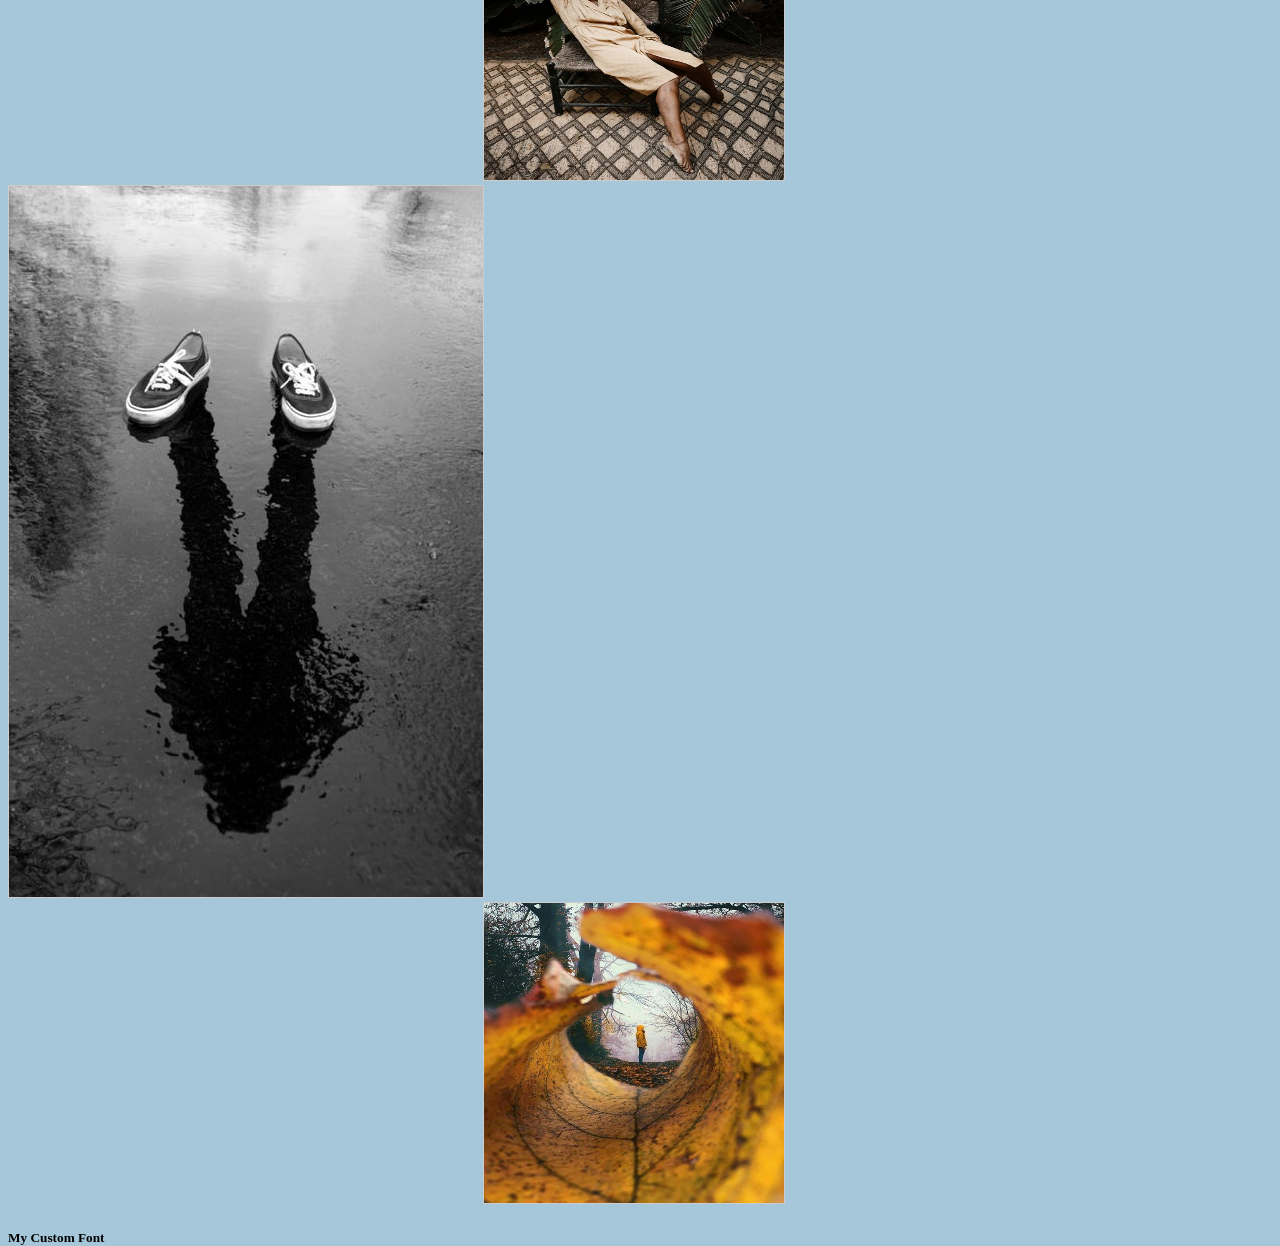
<file: Grids/html/GRIDindex.html>
<!DOCTYPE html>
	<html lang="eng">
		<head>
				<title> Griding </title>
				<link rel="stylesheet" href="../css/GRIDSstyle.css">
		</head>

	<body>

		<header class="title"> Hidden Identity </header>

<title>Example</title>

<main class="grid">
  <img class="Sample01" src="../img01.jpg">
  <img class="Sample02" src="../img02.jpg">
  <img class="Sample03" src="../img04.jpg">
  <img class="Sample04" src="../img03.jpg">
  <img class="Sample05" src="../img05.jpg">
  <img class="Sample06" src="../img06.jpg">
</main>

<div class="header">
	<h5> My Custom Font </h5>
</div>

	</body>

	</html>
</file>
<file: AlphabetMessMain.css>
body {

	background:darkblue;

}

h1 {
	font-family:Futura;
	font-size:40px;
	color:white;
}
			/*Thin stroke*/
	.A01{ 
      	width:15px;
      	height:200px;
      	transform:skew(16deg);
      	margin-left:237px;
      	margin-top:100px;
      	background:white;
}
			/*Wide Stroke*/
	.A02{
		width:33px;
      	height:200px;
      	transform:skew(-16deg);
      	margin-left:150px;
      	margin-top:-200px;
      	background:white;
}
			/*Crossbar*/
	.A03{
		width:89px;
		height:5px;
		margin-left:150px;
		margin-top:-100px;
		background:white;
}
			/*stroke*/
	.B01{
        width:43px;
        height:200px;
        margin-left:450px;
        margin-top:-115px;
        background:white;
}
			/*White Bowl Top*/ 
	.B02{
		width:100px;
		height:100px;
		margin-left:480px;
		margin-top:-200px;
		border-radius:50%;
		background:white;
}
			/*White Bowl Bottom*/ 
	.B03{
		width:120px;
		height:120px;
		margin-left:480px;
		margin-top:-18px;
		border-radius:50%;
		background:white;
}
			/*Inner Top Circle*/
	.B04{
		width:83px;
		height:83px;
		margin-left:490px;
		margin-top:-199px;
		border-radius:50%;
		background-color:darkblue;
}
			/*Inner Bottom Circle*/
	.B05{ 
		 width:96px;
		 height:96px;
		 margin-left:500px;
		 margin-top:7px;
		 border-radius:50%;
		 background-color:darkblue;
}
			/*Middle small triangle*/
	.B06{
		width:0px;
		height:0px;
		margin-left:480px;
		margin-top:-127px;
		border-top:35px solid transparent;
		border-left:47px solid white;
		border-bottom:37px solid transparent;
}
			/*Top Triangle*/
	.B07{
		width:0px;
		height:0px;
		margin-left:483px;
		margin-top:-134px;
		border-top:0px solid transparent;
		border-left:44px solid white;
		border-bottom:22px solid transparent;
}
			/*Bottom Triangle*/
	.B08{
		width:0px;
		height:0px;
		margin-left:483px;
		margin-top:158px;
		border-top:20px solid transparent;
		border-left:50px solid white;
		border-bottom:-2px solid transparent;
}
		    /*Outer Circle*/
	.C01{
        width:200px;
        height:200px;
        margin-left:715px;
        margin-top:-185px;
        border-radius:50%;
        background:white;
}
			/*Inner Circle*/
	.C02{
		width:153px;
		height:153px;
		margin-left:740px;
		margin-top:-175px;
		border-radius:50%;
		background:darkblue;
}
		  /*Rectangle*/ 
	.C03{
		width:100px;
		height:100px;
		margin-left:815px;
		margin-top:-125px;
		background:darkblue;
} 
	      /*Main Stroke*/
	.D01{
        width:45px;
        height:200px;
        margin-left:1050px;
        margin-top:-196px;
        background:white;
}
		/*Outer Circle*/
	.D02{
		width:203px;
		height:203px;
		margin-left:1055px;
		margin-top:-201px;
		border-radius:50%;
		background:white;
}
		/*Inner Circle*/
	.D03{
		width:167px;
		height:167px;
		margin-left:1075px;
		margin-top:-175px;
		border-radius:50%;
		background:darkblue;
}
		/*Bottom Small Rectangle*/
	.D04{
		width:47px;
		height:18px;
		margin-left:1093px;
		margin-top:-12px;
		background:white;
}
		/*Top Small Rectangle*/
	.D05{
		width:47px;
		height:20px;
		margin-left:1091px;
		margin-top:-200px;
		background:white;
}
		/*Smaller inner circle to cover rectangle*/
	.D06{ 
		width:79px;
		height:70px;
		transform:skew(4deg);
		margin-left:1102px;
		margin-top:102px;
		border-radius:50%;
		background:darkblue;
	}
		/*Main Stroke*/
	.E01{
        width:33px;
        height:180px;
        margin-left:110px;
        margin-top:150px;
        background:white;
}
		/*Bottom Stroke*/
	.E02{
		width:165px;
		height:20px;
		margin-left:110px;
		margin-top:0px;
		background:white;
}
		/*Top stroke*/
	.E03{
		width:165px;
		height:20px;
		margin-left:110px;
		margin-top:-220px;
		background:white;
}
		/*Middle Small Stroke*/
	.E04{
		width:77px;
		height:5px;
		margin-left:143px;
		margin-top:50px;
		background:white;
}
		/*Main stroke*/ 
	.F01{
        width:33px;
        height:230px;
        margin-left:450px;
        margin-top:-75px;
        background:white;
}
		/*Top Arm*/
	.F02{
		width:150px;
		height:20px;
		margin-left:450px;
		margin-top:-233px;
		background:white;
}
		/*Short Arm*/
	.F03{
		width:75px;
		height:5px;
		margin-left:483px;
		margin-top:45px;
		background:white;
}
		/* Outer Circle*/
	.G01{
        width:240px;
        height:240px;
        margin-left:710px;
        margin-top:-25px;
        border-radius:50%;
        background:white;
}
		/* Inner Circle*/
	.G02{
		width:173px;
		height:173px;
		margin-left:745px;
		margin-top:-210px;
		border-radius:50%;
		background:darkblue;
}
		/*Rectangle*/
	.G03{
		width:175px;
		height:50px;
		margin-left:890px;
		margin-top:-145px;
		background:darkblue;
}
		/*Crossbar*/
	.G04{
		width:85px;
		height:5px;
		margin-left:865px;
		margin-top:0px;
		background:white;
} 
		/*Left Arm*/
	.H01{
        width:45px;
        height:215px;
        margin-left:1050px;
        margin-top:-170px;
        background:white;
}
		/*Right Arm*/
	.H02{
		width:45px;
		height:215px;
		margin-left:1150px;
		margin-top:-213px;
		background:white;
}
		/*Mini Crossbar*/
	.H03{
		width:90px;
		height:5px;
		margin-left:1094px;
		margin-top:-150px;
		background:white;
}
		/*Stroke*/
	.I01{
		width:40px;
		height:200px;
		margin-left:175px;
		margin-top:325px;
		background:white;
}
		/*Stroke*/
	.J01{
        width:40px;
        height:200px;
        margin-left:550px;
        margin-top:-200px;
        background:white;
}
		/*Thin Outer Circle*/
	.J02{
		width:125px;
		height:125px;
		margin-left:466px;
		margin-top:-75px;
		border-radius:50%;
		background:white;
}
		/*Inner Circle*/
	.J03{
		width:110px;
		height:110px;
		margin-left:473px;
		margin-top:-117px;
		border-radius:50%;
		background:darkblue;
}
		/*Rectangle*/
	.J04{
		width:100px;
		height:45px;
		margin-left:450px;
		margin-top:-120px;
		background-color:darkblue;
}
		/*Main Stroke*/
	.K01{
        width:40px;
        height:200px;
        margin-left:755px;
        margin-top:-165px;
        background:white;
}
		/*Top Stroke*/
	.K02{
		width:92px;
		height:5px;
		margin-left:775px;
		margin-top:-150px;
		transform:rotate(-52deg);
		background:white;
}
		/*Bottom Stroke*/
	.K03{
		width:130px;
		height:5px;
		margin-left:770px;
		margin-top:85px;
		transform:rotate(50deg);
		background:white;
} 
		/*Main Stroke*/
    .L01{
        width:40px;
        height:200px;
        margin-left:1050px;
        margin-top:-200px;
        background:white;
}
		/*Bottom Line*/ 
	.L02{
		width:90px;
		height:5px;
		margin-left:1075px;
		margin-top:-5px;
		background:white;
}
		/*Long Left Stroke*/
	.M01{
		width:40px;
		height:200px;
		margin-left:175px;
		margin-top:200px;
		background:white;
}
		/*Long Right Stroke*/
	.M02{
        width:40px;
        height:200px;
        margin-left:315px;
        margin-top:-200px;
        background:white;
}
		/*Short Right Stroke*/
	.M03{
		width:71px;
		height:5px;
		margin-left:256px;
		margin-top:-175.75px;
		transform:rotate(-45deg);
		background-color:white;
}
	  	/*Short Left Stroke*/
	.M04{
		width:75.3px;
		height:5px;
		margin-left:203px;
		margin-top:-4px;
		transform:rotate(45deg);
		background-color:white;
}
		/*Left Long Stroke*/
	.N01{
		width:40px;
		height:200px;
		margin-left:450px;
		margin-top:-10px;
		background:white;
} 
		/*Right Long Stroke*/
	.N02{
		width:40px;
		height:200px;
		margin-left:590px;
		margin-top:-200px;
		background:white;	
} 
		/*Middle Diagonal Line*/
	.N03{
		width:190px;
		height:5px;
		margin-left:444.5px;
		margin-top:-121px;
		transform:rotate(57deg);
		background:white;
} 
		/*Thick Outer Circle*/
	.O01{
		width:225px;
		height:225px;
		margin-left:720px;
		margin-top:-70px;
		border-radius:50%;
		background:white;
}
		/*Inner Circle*/
	.O02{
        width:160px;
        height:160px;
        margin-left:752.5px;
        margin-top:-189px;
        border-radius:50%;
        background:darkblue;
}
		/*IttyBitty Stroke*/
	.O03{
		width:5px;
		height:85px;
		margin-left:829px;
		margin-top:-160px;
		background:white;
}	
		/*Stroke*/
	.P01{
		width:40px;
		height:200px;
		margin-left:1050px;
		margin-top:-110px;
		background:white;
} 
		/*Thin Outer Circle*/
	.P02{
		width:145px;
		height:145px;
		margin-left:1060px;
		margin-top:-200px;
		border-radius:50%;
		background:white;	
} 
		/*Inner Circle*/
	.P03{
		width:126px;
		height:126px;
		margin-left:1070px;
		margin-top:-135px;
		border-radius:50%;
		background:darkblue;
}
		/*Thick Outer Circle*/
	.Q01{
		width:225px;
		height:225px;
		margin-left:150px;
		margin-top:110px;
		border-radius:50%;
		background:white;
}
		/*Inner Circle*/
	.Q02{
		width:160px;
		height:160px;
		margin-left:182px;
		margin-top:-190px;
		border-radius:50%;
		background:darkblue;	
} 
		/*Short Arm/stroke/thing*/
	.Q03{
		width:5px;
		height:85px;
		margin-left:300px;
		margin-top:-50px;
		background:white;
}
		/*Main Stroke*/
	.R01{
		width:40px;
		height:200px;
		margin-left:455px;
		margin-top:-220px;
		background:white;
} 
		/*Thin Outer Circle, Bowl*/
	.R02{
		width:145px;
		height:145px;
		margin-left:465px;
		margin-top:-200px;
		border-radius:50%;
		background:white;	
} 
		/*Inner Circle*/
	.R03{
		width:126px;
		height:126px;
		margin-left:476px;
		margin-top:-135px;
		border-radius:50%;
		background:darkblue;
}
		/*Small stroke, arm thing*/
	.R04{
		width:5px;
		height:57px;
		margin-left:525px;
		margin-top:7px;
		background-color:white;
}
		/*Top thin white circle*/
	.S01{
		width:140px;
		height:140px;
		margin-left:725px;
		margin-top:-200px;
		border-radius:50%;
		background:white;
} 
		/*Top Inner Circle*/
	.S02{
		width:118px;
		height:118px;
		margin-left:738px;
		margin-top:-129px;
		border-radius:50%;
		background:darkblue;	
} 
		/*Top Rectangle*/
	.S03{
		width:43px;
		height:121px;
		margin-left:823px;
		margin-top:-123px;
		background:darkblue;
}
		/*Bottom Outer Circle*/
	.S04{
		width:145px;
		height:145px;
		margin-left:757px;
		margin-top:-5px;
		border-radius:50%;
		background:white;
} 
		/*Bottom Inner Circle*/
	.S05{
		width:130px;
		height:130px;
		margin-left:763px;
		margin-top:-137px;
		border-radius:50%;
		background:darkblue;	
} 
		/*Bottom Rectangle*/
	.S06{
		width:75px;
		height:100px;
		margin-left:750px;
		margin-top:-123px;
		background:darkblue;
}
		/*Main Stroke*/
	.T01{
		width:40px;
		height:200px;
		margin-left:1075px;
		margin-top:-240px;
		background:white;	
} 
		/*Cross*/
	.T02{
		width:200px;
		height:5px;
		margin-left:995px;
		margin-top:-200px;
		background:white;
}
	.U01{
		width:220px;
		height:235px;
		margin-left:160px;
		margin-top:250px;
		border-radius:50%;
		background:white;
}
	/*Inner Circle*/	
	.U02{
		width:196px;
		height:211px;
		margin-left:173px;
		margin-top:-223px;
		border-radius:50%;
		background:darkblue;	
} 
	/*Rectangle*/
	.U03{
		width:187px;
		height:52px;
		margin-left:179px;
		margin-top:-223px;
		background:darkblue;
} 
		/*Thick Left Stroke*/
	.V01{
		width:33px;
		height:200px;
		transform:skewX(20deg);
		margin-left:525px;
		margin-top:0px;
		background:white;
}
		/*Thin Right Stroke*/
	.V02{
		width:15px;
		height:200px;
		transform:skew(-20deg);
		margin-left:630px;
		margin-top:-200px;
		background:white;	
}
		/*Stroke #01,left*/
	.W01{
		width:33px;
		height:200px;
		transform:skew(20deg);
		margin-left:855px;
		margin-top:-100px;
		background:white;
} 
		/*Stroke #02, left centre*/
	.W02{
		width:15px;
		height:200px;
		transform:skew(-13deg);
		margin-left:947px;
		margin-top:-200px;
		background:white;	
} 
		/*Stroke #03, right centre*/
	.W03{
		width:33px;
		height:200px;
		transform:skew(20deg);
		margin-left:1020px;
		margin-top:-200px;
		background:white;
}
		/*Stroke #04, right*/
	.W04{
		width:15px;
		height:200px;
		transform:skew(-13deg);
		margin-left:1111px;
		margin-top:-200px;
		background:white;
}
		/*Thin Stroke*/
	.X01{
		width:15px;
		height:200px;
		margin-left:255px;
		margin-top:95px;
		transform:skew(37deg);
		background:white;
} 
		/*Thick Stroke*/
	.X02{
		width:33px;
		height:200px;
		margin-left:269px;
		margin-top:-200px;
		transform:skew(-37deg);
		background:white;	
} 
		/*Short Thin Arm?*/
    .Y01{
		width:15px;
		height:130px;
		margin-left:560px;
		margin-top:-200px;
		transform:rotate(-50deg);
		transform:skew(30deg);
		background:white;
} 
		/*Thick Stroke*/
	.Y02{
		width:33px;
		height:200px;
		margin-left:600px;
		margin-top:-125px;
		transform:rotate(50deg);
		transform:skew(-30deg);
		background:white;
} 
		/*Bottom Bar*/
	.Z01{
		width:200px;
		height:15px;
		margin-left:825px;
		margin-top:-0px;
		background:white;
} 
		/*Thick Middle*/
	.Z02{
		width:33px;
		height:200px;
		margin-left:937px;
		margin-top:-100px;
		transform:rotate(70deg);
		transform:skewX(-30deg);
		background:white;	
} 
		/*Top Bar*/
	.Z03{
		width:200px;
		height:15px;
		margin-left:825px;
		margin-top:-200px;
		transform:skew(-14deg);
		background:white;
}
</file>
<file: PerecMain.css>
/* COMMENT */

body{
	background-color:white;
	color:black;
	}

h1 {
	
 	 margin: 0;
   	 padding: 0;
  	 display: flex;
  	 justify-content: center;
  	 align-items: center;
  	 height: 100vh;
  	 background-color: #000;

  	 position: relative;
	 font-family: sans-serif;
	 text-transform: uppercase;
   	 font-size: 4em;
  	 letter-spacing: 4px;
  	 overflow: hidden;
  	 background: linear-gradient(90deg, #000, #fff, #000);
  	 background-repeat: no-repeat;
  	 background-size: 83%;
  	 animation: animate 5s linear infinite;
  	 -webkit-background-clip: text;
  	 -webkit-text-fill-color: rgba(255, 255, 255, 0);
    }

@keyframes animate {
  0% {
    background-position: -500%;
  }
  100% {
    background-position: 500%;
  }
}

h2  { 
	font-family:"Avenir";
	font-weight:bold;
	font-size:19px;
	}

p  {
   font-family:"courier";
   font-weight:normal;
   font-size:16px;
   }
</file>
<file: Reading Response 03/css/RR03style.css>
body { 
		
  		height:3000px;
  		background-color:#2F4F4F;
  		color:#FFFF;
    	overflow-y: scroll height:100%;
  		margin:40px;
  		padding:0px;

	}

/* Title */
				h1	{
				    				display: block;
				    				font-family:"Cinzel-Black";
				    				font-size:100px;
				    				margin-top:5px;
				    				margin-bottom:20px;
				    				letter-spacing:3px;
				    				word-spacing:75px;
								}

.originallink {
					font-family:"arial";
					font-weight:bold;
					letter-spacing:10px;
					font-size:20px;
					color:#FEBB01;
					text-align:right;
			   	  }

/* Author */

				h2          {
									font-family:"Abel-Regular";
									font-weight:normal;
									font-size:20px;
								  }
/* Questions */
				h4    	    {			
									font-family:"comic sans";
									font-weight:normal;
									font-style:italic;
									font-size:10px;
									color:#FFFF;
								  }
				h5          {
									font-family:"comic sans";
									font-weight:normal;
									font-style:italic;
									font-size:10px;
									color:#FFFF;
				  				  }
/* Answers */
			p{
				font-family:"Bodoni";
				font-weight:normal;
				font-size:16px;
			 }

/* White rectanlge box with text */

.box {
  background-color: #444;
  color: #fff;
  border-radius: 2px;
  padding: 10px;
  margin: 20px 0 20px 0;
  font-size:20px;
}

.wrapper {
  width:1000px;
  display: grid;
  overflow-y:scroll;
  position:relative;
  height:300px;
  background-color: #fff;
  color: #444;
}
						.section2 {
						  grid-row: 3 / 4;
						}
						.section3 {
						  grid-row: 5 / 6;
						}
						.ad1 {
						  grid-row: 2 / 3;
						}
						.ad2 {
 						 grid-row: 4 / 5;

						}
/* Cube Code */

.background{
   background-color: rgb(0,0,0) 
}

				#rubix-cube {
				    margin: 100px auto;
				    width: 200px;
				    height: 200px;
				    -webkit-perspective:2000px;
				    -webkit-perspective-origin: 956% -200%;
				    perspective: 2000px;
				    perspective-origin: 956% -100%;
				}
				.cube {
				    transform-style: preserve-3d;
				    -webkit-transform-style: preserve-3d;
				    width: 100%;
				    height: 100%; 
				    -webkit-animation: rotate 10s infinite linear;
				    animation: rotate 10s infinite linear;
				}
				.cube div {
				    background: #FFFF;
				    width: 100%;
				    height: 100%;
				    position: absolute;
				    transform-origin: 50% 50%;
				    -webkit-transform-origin: 50% 50%;
				    border-radius: 1px;
				}
				div span {
				    display: inline-block;
				    width: 49px;
				    height: 50px;
				    margin: 7px;
				    border-radius: 1px;
    			    -webkit-border-radius: 1px
						  }

		.up {
		    transform: rotateX(90deg) translateZ(100px);
		  	-webkit-transform: rotateX(90deg) translateZ(100px);
		}
		.right {
		    transform: rotateY(90deg) translateZ(100px);
		 	-webkit-transform: rotateY(90deg) translateZ(100px)
		}
		.front {
		    transform: translateZ(100px);
		    -webkit-transform: translateZ(100px)
		}
		.left {
		    transform: rotateY(90deg) translateZ(-100px);
		 	-webkit-transform: rotateY(90deg) translateZ(-100px);
		}
		.down {
		    transform: rotateX(90deg) translateZ(-100px);
		    -webkit-transform: rotateX(90deg) translateZ(-100px)
		}
		.back {
		    transform: translateZ(-100px);
		    -webkit-transform: translateZ(-100px);
		}
						.up span {
						    background: #FF8C00;
						}
						.right span {
						    background: #0000CD;
						}
						.front span {
						    background: #FF0000;
						}

						.left span {
						    background: #FFF5EE;
						}

						.down span {
						    background: #008000;
						}

						.back span {
						    background: #FFD700;
						}

		@-webkit-keyframes rotate {
   									 0%, 100% {
    								    transform: rotateY(0);
    								    -webkit-transform: rotateY(0);
    								}
    								25% {
    								  transform: rotateX(180deg);
    								  -webkit-transform: rotateX(180deg);
    								}
    								50% {
    								    transform: rotateZ(-180deg);
    								    -webkit-transform: rotateZ(-180deg);
    								}
    								75% {
    								    transform: rotateY(180deg);
    								    -webkit-transform: rotateY(180deg);
    
	/* RESOURCES 

/*
		https://www.rapidtables.com/web/css/css-color.html#red
		https://css-tricks.com/snippets/css/css-grid-starter-layouts/
*/
</file>
<file: Web Poster 01/Poster.css>
body{
  background:#6F3637;
  padding:80px 40px;
  overflow-y: scroll height:100%;
}

h1{
  font-family:"anton";
  font-size:37px;
  letter-spacing:5px;
  color:#233342;
}

h2{
  font-family:"domine";
  font-size:20px;
  color:#CE8054;
}

p{
  font-family:"avenir";
  font-size:15px;
  color:white;
  text-align:left;
  padding:10px;
}

.text{
  font-family:"avenir";
  font-size:13px;
  color:white;
  text-align:left;
  padding:10px;
}

/*LEFT SIDE*/ 
.shapeS {
      width:25px;
      height:25px;
      background:#CE8054;
    }
.shapeQ {
      width:25px;
      height:25px; 
      margin-left:25px;
      margin-top:-25px;
      background:#B35340;
    }
.shapeU{
      width:25px;
      height:25px;
      margin-left:50px;
      margin-top:-25px;
      background:#233342;
}
.shapeA{
      width:25px;
      height:25px;
      margin-left:75px;
      margin-top:-25px;
      background:#4B2B31;
}
/*RIGHT SIDE*/ 
.shapeB{
      width:25px;
      height:25px;
      margin-left:1065px;
      margin-top:-25px;
      background:#4B2B31;
} 
.shapeO{
      width:25px;
      height:25px;
      margin-left:1090px;
      margin-top:-25px;
      background:#233342;
}
.shapeX{
      width:25px;
      height:25px; 
      margin-left:1115px;
      margin-top:-25px;
      background:#B35340;
}
.shapeXX{
      width:25px;
      height:25px;
      margin-left:1140px;
      margin-top:-25px;
      background:#CE8054;
}
                    .container {
                        display: grid;
                        grid-template-areas:
                              'header header header header header header'
                              'menu main main main right right'
                              'menu footer footer footer footer footer';
                        grid-gap: 9px;
                        background-color: #2196F3;
                        padding: 9px;
                            
                        background-color: #3e2723;
                        padding: 9px;
                        border-radius: 9px;
                                }
                     .container > div {
                        background-color:#B35340;
                        border: 1px solid #fff;
                        text-align: center;
                        padding: 30px 0;
                        font-size: 30px;
                          }
                                    /*Title*/
                          .item1 { grid-area: header; 
                                   font-family:"Primetime";
                                   font-style:bold;
                                   font-size:30px;
                                   letter-spacing:27px;
                                   color:white;
                                  }
                                  /*Left Menu
                          .item2 { grid-area: menu; 
                                   font-family:arial;
                                   font-size:10px;
                                   color:white;
                                  }*/
                                   /*Middle Menu*/
                          .item3 { grid-area: main; 
                                   font-family:raleway;
                                   font-size:10px;
                                   text-align:left;
                                   color:white;
                                  }
                                   /*Right Menu
                          .item4 { grid-area: right;
                                   font-family:arial;
                                   font-size:10px; 
                                 }
                                   Fooooooter
                          .item5 { grid-area: footer; 
                                   font-family:arial;
                                   font-size:10px;
                                 }*/
      /*Main Stroke*/
  .T01{
    width:25px;
    height:75px;
    margin-left:398px;
    margin-top:50px;
    background:white;
    position:absolute;
    position:fixed;
    left:0px;
    top:0px;
    z-index:-1;
} 
      /*Top Cross*/
  .T02{
    width:100px;
    height:5px;
    margin-left:360px;
    margin-top:50px;
    background:white;
    position:absolute;
    position:fixed;
    left:0px;
    top:0px;
    z-index:-1;
} 
      /*Long Left Stroke*/
  .M01{
    width:25px;
    height:125px;
    margin-left:500px;
    margin-top:55px;
    background:white;
    position:absolute;
    position:fixed;
    left:0px;
    top:0px;
    z-index:-1;
}
        /*Long Right Stroke*/
  .M02{
    width:25px;
    height:125px;
    margin-left:593px;
    margin-top:55px;
    background:white;
    position:absolute;
    position:fixed;
    left:0px;
    top:0px;
    z-index:-1;
}
        /*Short Right Stroke*/
  .M03{
    width:53px;
    height:5px;
    margin-left:550px;
    margin-top:73px;
    transform:rotate(-45deg);
    background:white;
    position:absolute;
    position:fixed;
    left:0px;
    top:0px;
    z-index:-1;
}
        /*Short Left Stroke*/
  .M04{
    width:53px;
    height:5px;
    margin-left:516px;
    margin-top:73px;
    transform:rotate(45deg);
    background-color:white;
    position:absolute;
    position:fixed;
    left:0px;
    top:0px;
    z-index:-1;
}
        /*Outer Circle*/
  .C01{
        width:77px;
        height:77px;
        margin-left:655px;
        margin-top:50px;
        border-radius:50%;
        background:white;
        position:absolute;
        position:fixed;
        left:0px;
        top:0px;
        z-index:-1;
}
        /*Inner Circle*/
  .C02{
        width:52px;
        height:52px;
        margin-left:668px;
        margin-top:62px;
        border-radius:50%;
        background:#6F3637;
        position:absolute;
        position:fixed;
        left:0px;
        top:0px;
        z-index:-1;
}
      /*Rectangle*/ 
  .C03{
        width:50px;
        height:25px;
        margin-left:700px;
        margin-top:75px;
        background:#6F3637;
        position:absolute;
        position:fixed;
        left:0px;
        top:0px;
        z-index:-1; 
}
                              /* Photo slide glide */ 
                                    .container {
                                      display: flex;
                                      width: 100%;
                                      padding: 4% 2%;
                                      box-sizing: border-box;
                                      height: 100vh;
                                    }
                                    .box {
                                      flex: 1;
                                      overflow: hidden;
                                      transition: .5s;
                                      margin: 0 2%;
                                      box-shadow: 0 20px 30px rgba(0,0,0,.1);
                                      line-height: 0;
                                    }
                                    .box > img {
                                      width: 200%;
                                      height: calc(100% - 10vh);
                                      object-fit: cover; 
                                      transition: .5s;
                                    }
                                    .box > span {
                                      font-size: 3.8vh;
                                      display: block;
                                      text-align: center;
                                      height: 10vh;
                                      line-height: 2.6;
                                    }
                                    .box:hover { flex: 1 1 50%; }
                                    .box:hover > img {
                                      width: 100%;
                                      height: 100%;
                                    }



/* ---------------------------------------------------- */

/*  Resources: 
              https://css-tricks.com/the-shapes-of-css/
              https://www.pinterest.ca/pin/532972937151714585/
              https://css-tricks.com/almanac/properties/f/font-size/
              https://www.w3schools.com/cssref/tryit.asp?filename=trycss3_animation
              https://codepen.io/knyttneve/pen/YgZbLO
              http://www.textilemuseum.ca/home

/* body{

	background-color:rgba(244, 189, 134);
}

h1{
	font-family:Helvetica;
	font-variant:bold;
	font-size:155px;
	color: rgba(76,102,191);
  column-rule-width:20px;
}

  .intro{
  	font-family:Helvetica;
  	font-variant:thin;
  	font-size:25px; 
  	color:grey;
  }

h2{
	font-family:Helvetica;
	font-variant:bold;
	font-size:75px;
	column-width:1em;
	color: rgba(76,102,191);
}

/*.inline-photo {
  border: 1em solid #fff;
  border-bottom: 4em solid #fff;
  border-radius: .25em;
  box-shadow: 1em 1em 2em .25em rgba(0,0,0,.2);
  margin: 2em auto;
  transform: rotateZ(-2deg);
  max-width: 600px;
  width: 90%;*/
}
</file>
<file: Grids/css/GRIDSstyle.css>
body{
	background:#a5c7d9;
	width:500px;
	height:500px;
	overflow-y: scroll height:100%;
}

.title{
	font-family:"Big Shoulders Text";
	font-variant:small-caps;
	font-size:100px;
	text-align:right;
	margin-left:500px;
	margin-top:100px;
}
.Sampel01{
	width:300px;
	height:300px;
}
.Sample02{
	width:300px;
	height:300px;
	margin-left:475px;
}
.Sampel03{
	width:300px;
	height:300px;
}
.Sample04{
	width:300px;
	height:300px;
	margin-left:475px;
}
.Sampel05{
	width:300px;
	height:300px;
}
.Sample06{
	width:300px;
	height:300px;
	margin-left:475px;
}

<style>
.grid { 
  display: grid;
  grid-template-columns: repeat(auto-fill, minmax(200px, 1fr));
  grid-gap: 20px;
  align-items: start;
  justify-content:start;
  }
.grid img {
  border: 1px solid #ccc;
  max-width: 100%; 


/*
  RESOURCES:

  			https://developer.mozilla.org/en-US/docs/Learn/Getting_started_with_the_web/Dealing_with_files
  			https://stackoverflow.com/questions/15356695/link-rel-stylesheet-href-css-style-css-is-not-working
  			https://www.quackit.com/html/html_editors/scratchpad/?example=/css/grid/examples/photo_gallery_auto-fill_evenly_sized_images
  			https://www.quackit.com/html/html_editors/scratchpad/?example=/css/grid/examples/photo_gallery_auto-fill_align-items_start
</file>
